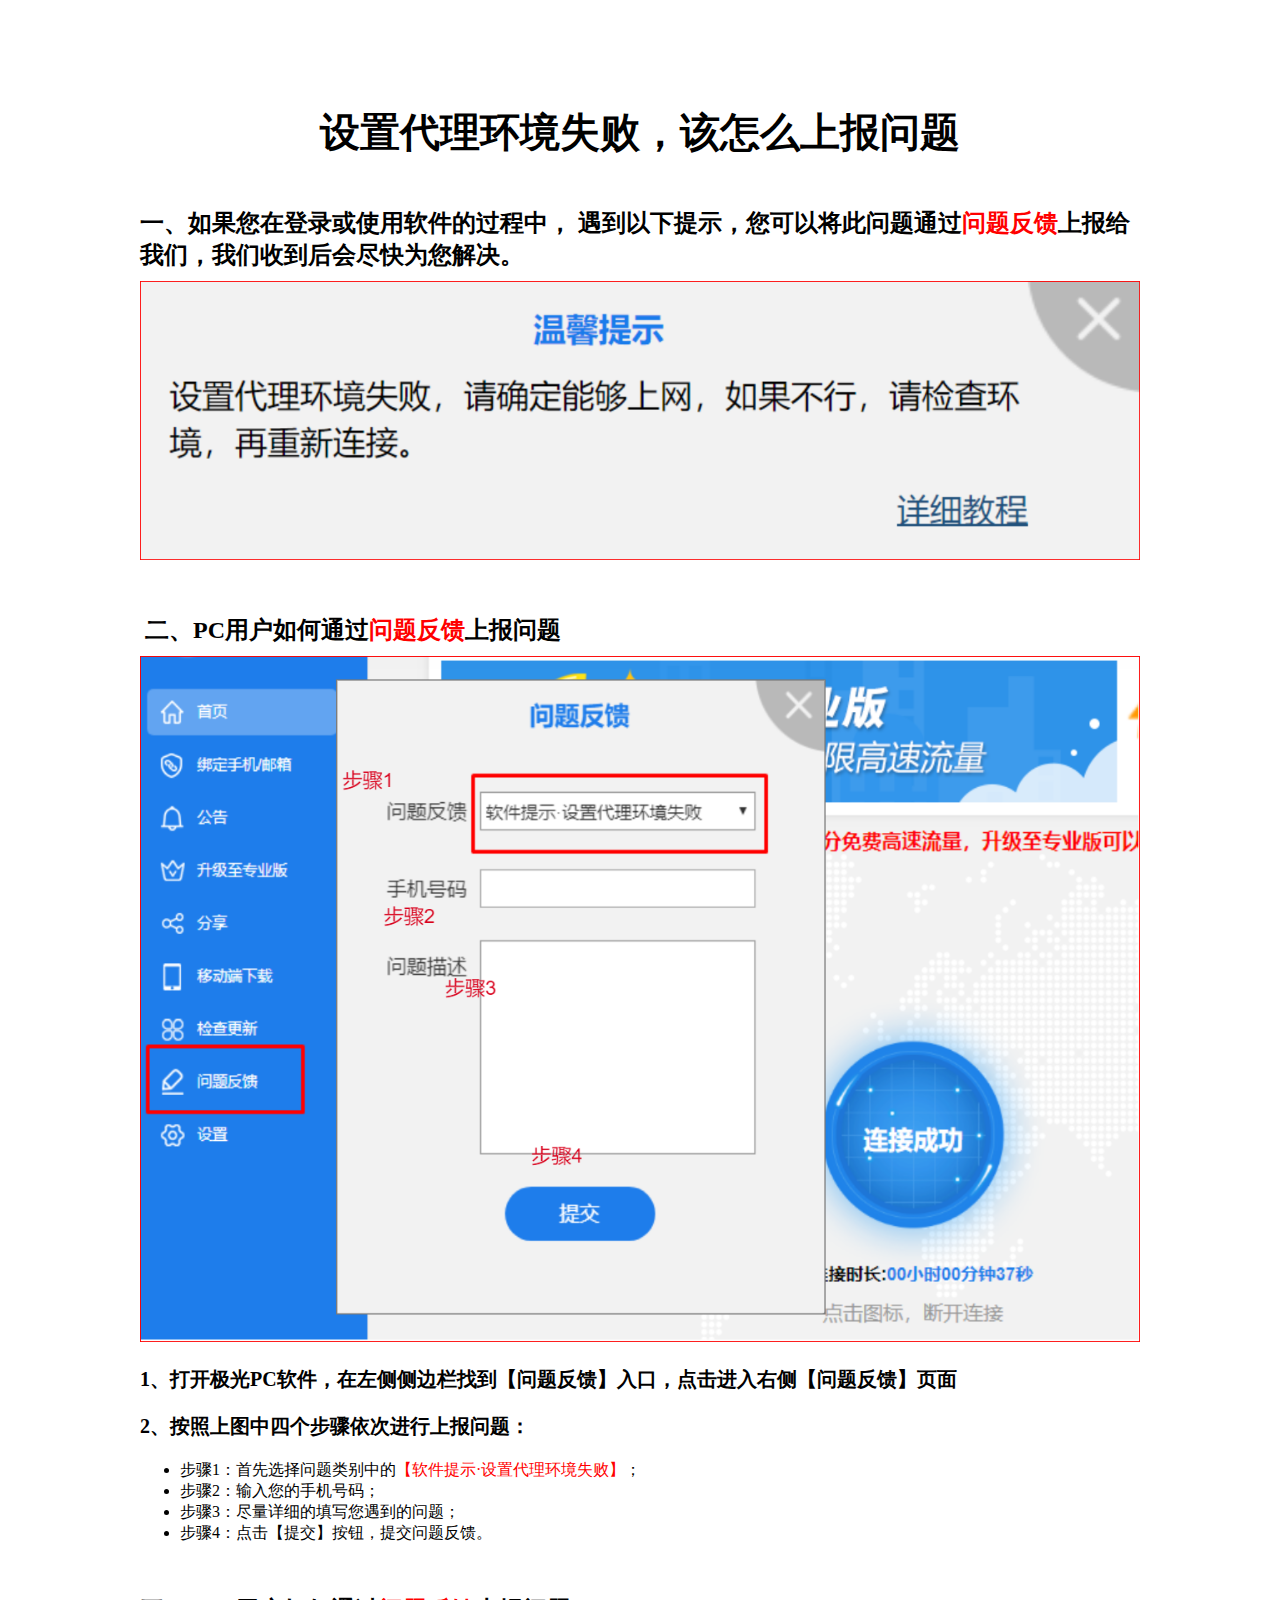
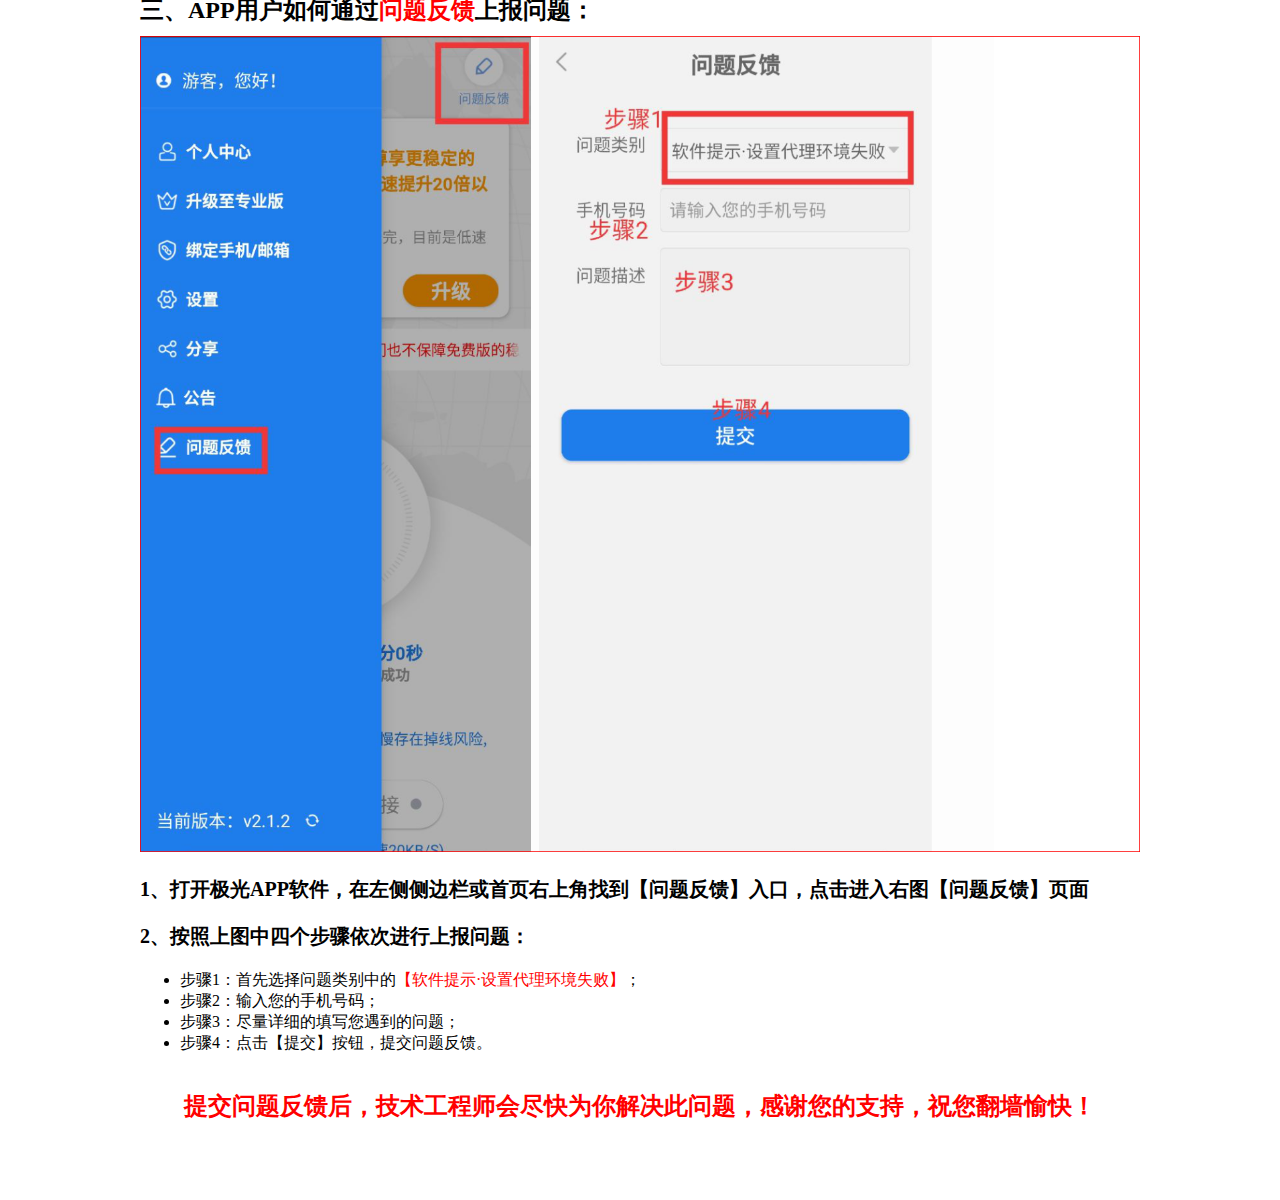
<file: index.html>
<!DOCTYPE html>
<html lang="en">

<head>
    <meta charset="UTF-8">
    <meta name="viewport" content="width=device-width, initial-scale=1.0">
    <meta http-equiv="X-UA-Compatible" content="ie=edge">
    <title>Tutorial</title>
    <link rel="stylesheet" href="./css/index.css">

</head>

<body>
    <div class="tutorial">
        <div class="content">
            <h1>设置代理环境失败，该怎么上报问题</h1>
            <div class="p1">
                一、如果您在登录或使用软件的过程中，
                遇到以下提示，您可以将此问题通过<span>问题反馈</span>上报给我们，我们收到后会尽快为您解决。
            </div>
            <div class="img1">
                <img src="./images/1.png">
            </div>
            
            <div class="pc">
                <div class="p2">
                二、PC用户如何通过<span>问题反馈</span>上报问题
                </div>
                <div class="img2">
                    <img src="./images/2.png">
                </div>
                <p class="step1">1、打开极光PC软件，在左侧侧边栏找到【问题反馈】入口，点击进入右侧【问题反馈】页面</p>
                <p class="step2">
                    2、按照上图中四个步骤依次进行上报问题：
                </p>
                <ul class="step-list">
                    <li>步骤1：首先选择问题类别中的<span>【软件提示·设置代理环境失败】</span>；</li>
                    <li>步骤2：输入您的手机号码；</li>
                    <li>步骤3：尽量详细的填写您遇到的问题；</li>
                    <li>步骤4：点击【提交】按钮，提交问题反馈。</li>
                </ul>
            </div>

            <div class="app">
                <div class="title">三、APP用户如何通过<span>问题反馈</span>上报问题：</div>
                <div class="img3">
                    <img src="./images/3.png" />
                </div>
                <p>1、打开极光APP软件，在左侧侧边栏或首页右上角找到【问题反馈】入口，点击进入右图【问题反馈】页面</p>
                <p>2、按照上图中四个步骤依次进行上报问题：</p>
                <ul class="step-list">
                    <li>步骤1：首先选择问题类别中的<span>【软件提示·设置代理环境失败】</span>；</li>
                    <li>步骤2：输入您的手机号码；</li>
                    <li>步骤3：尽量详细的填写您遇到的问题；</li>
                    <li>步骤4：点击【提交】按钮，提交问题反馈。</li>
                </ul>
            </div>

            <div class="thks">
                提交问题反馈后，技术工程师会尽快为你解决此问题，感谢您的支持，祝您翻墙愉快！
            </div>
        </div>
    </div>
</body>

</html>
</file>
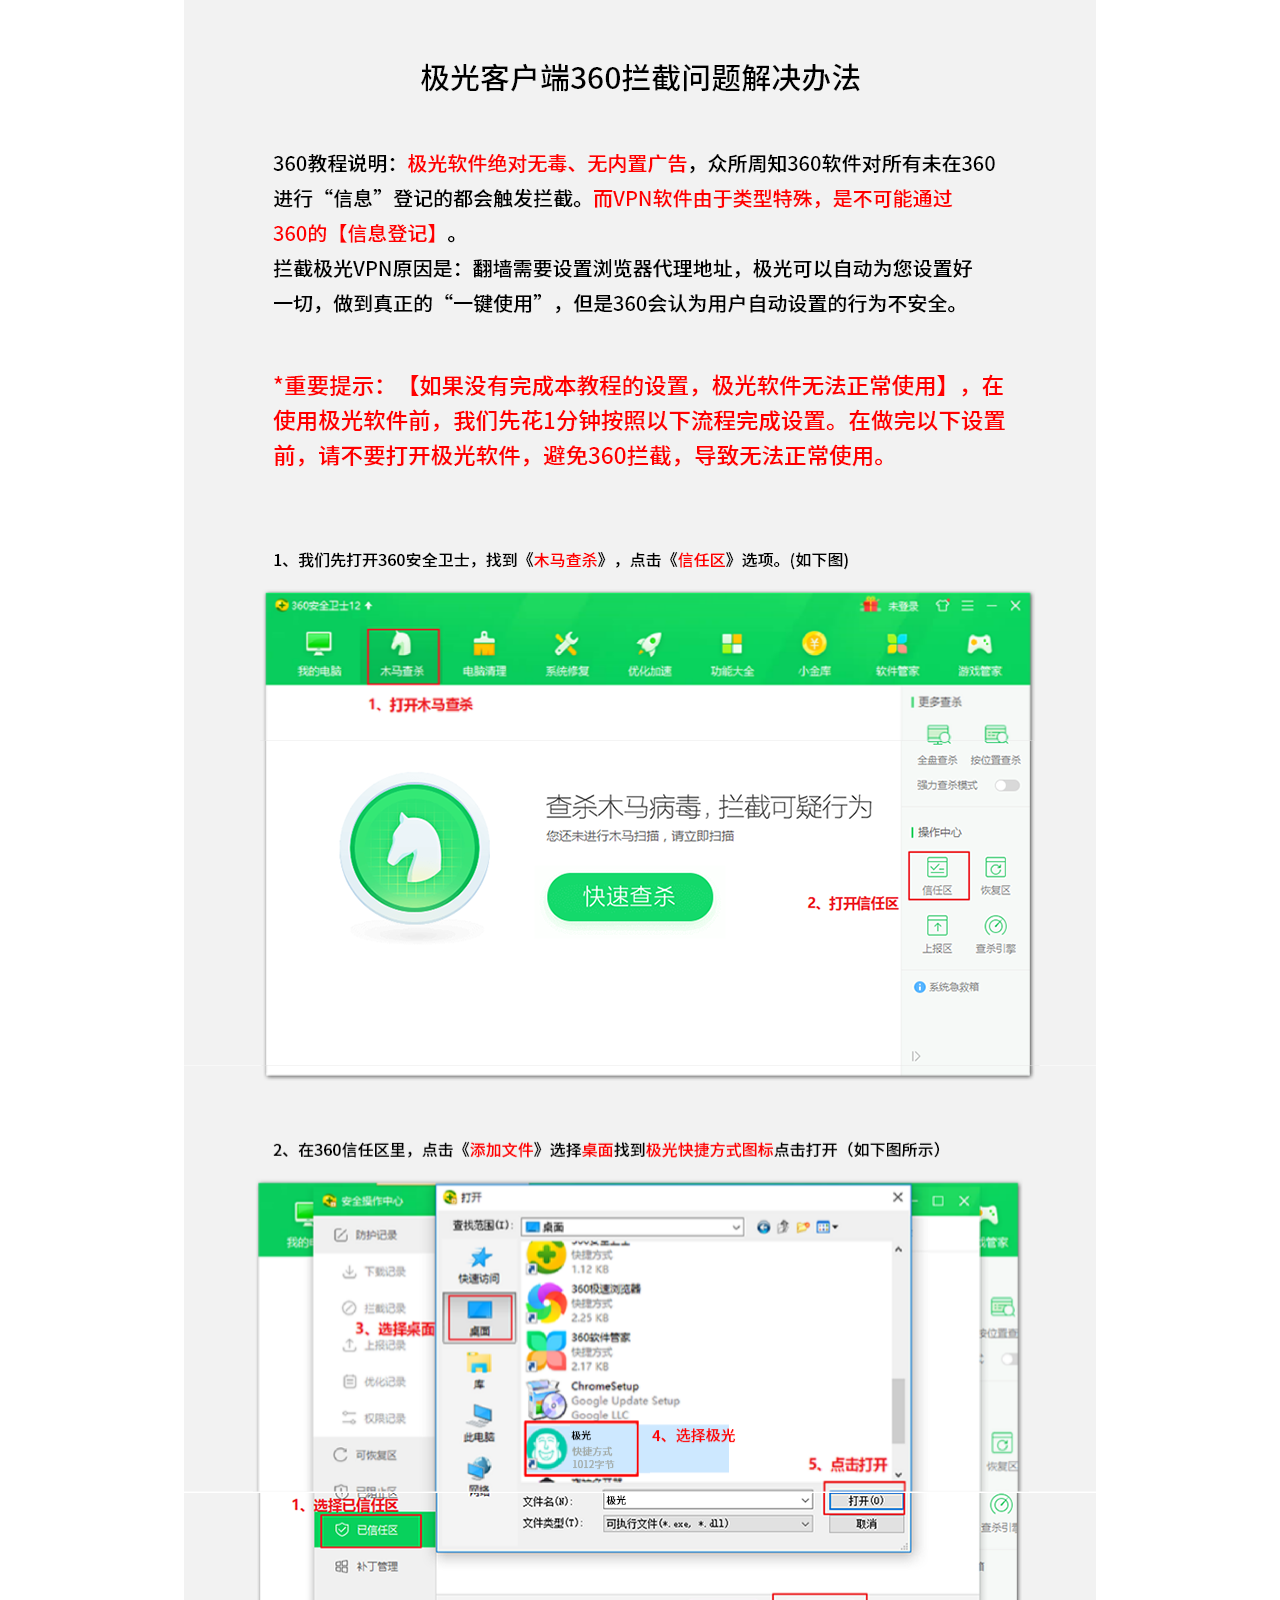
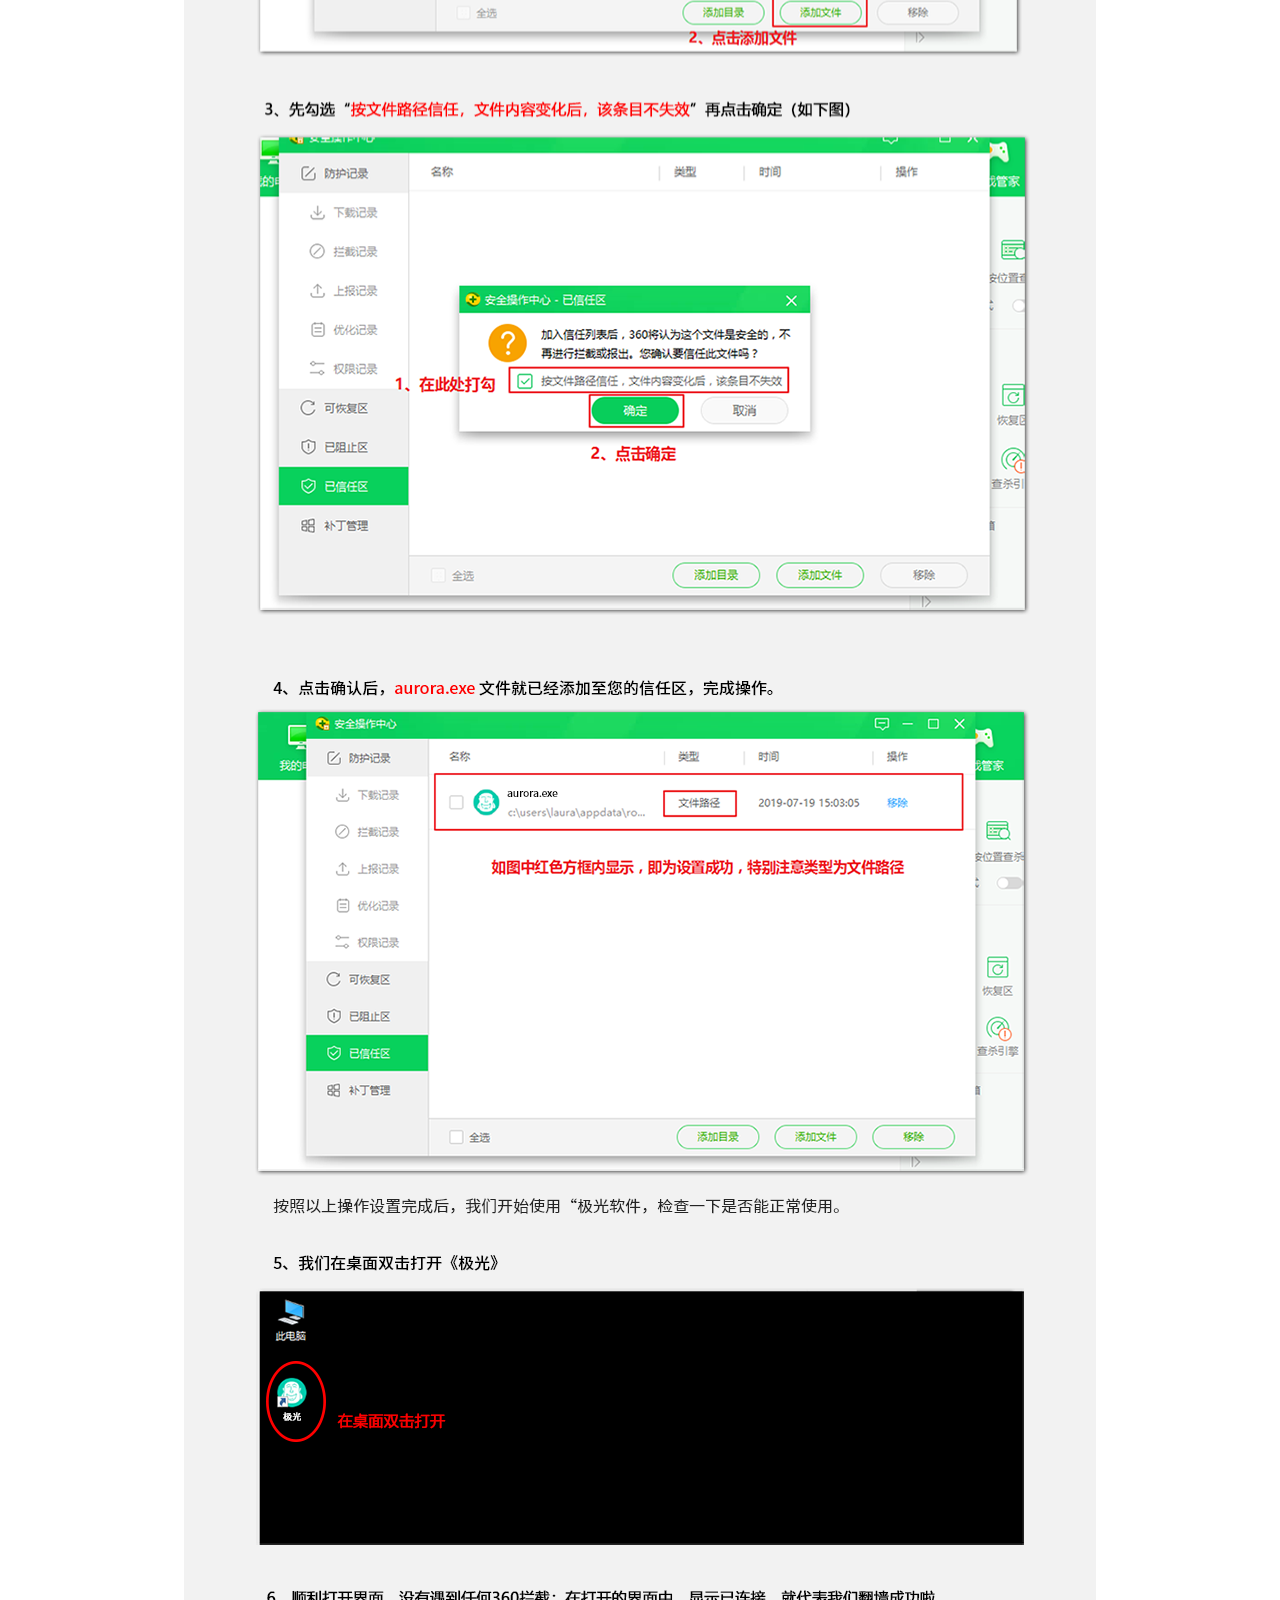
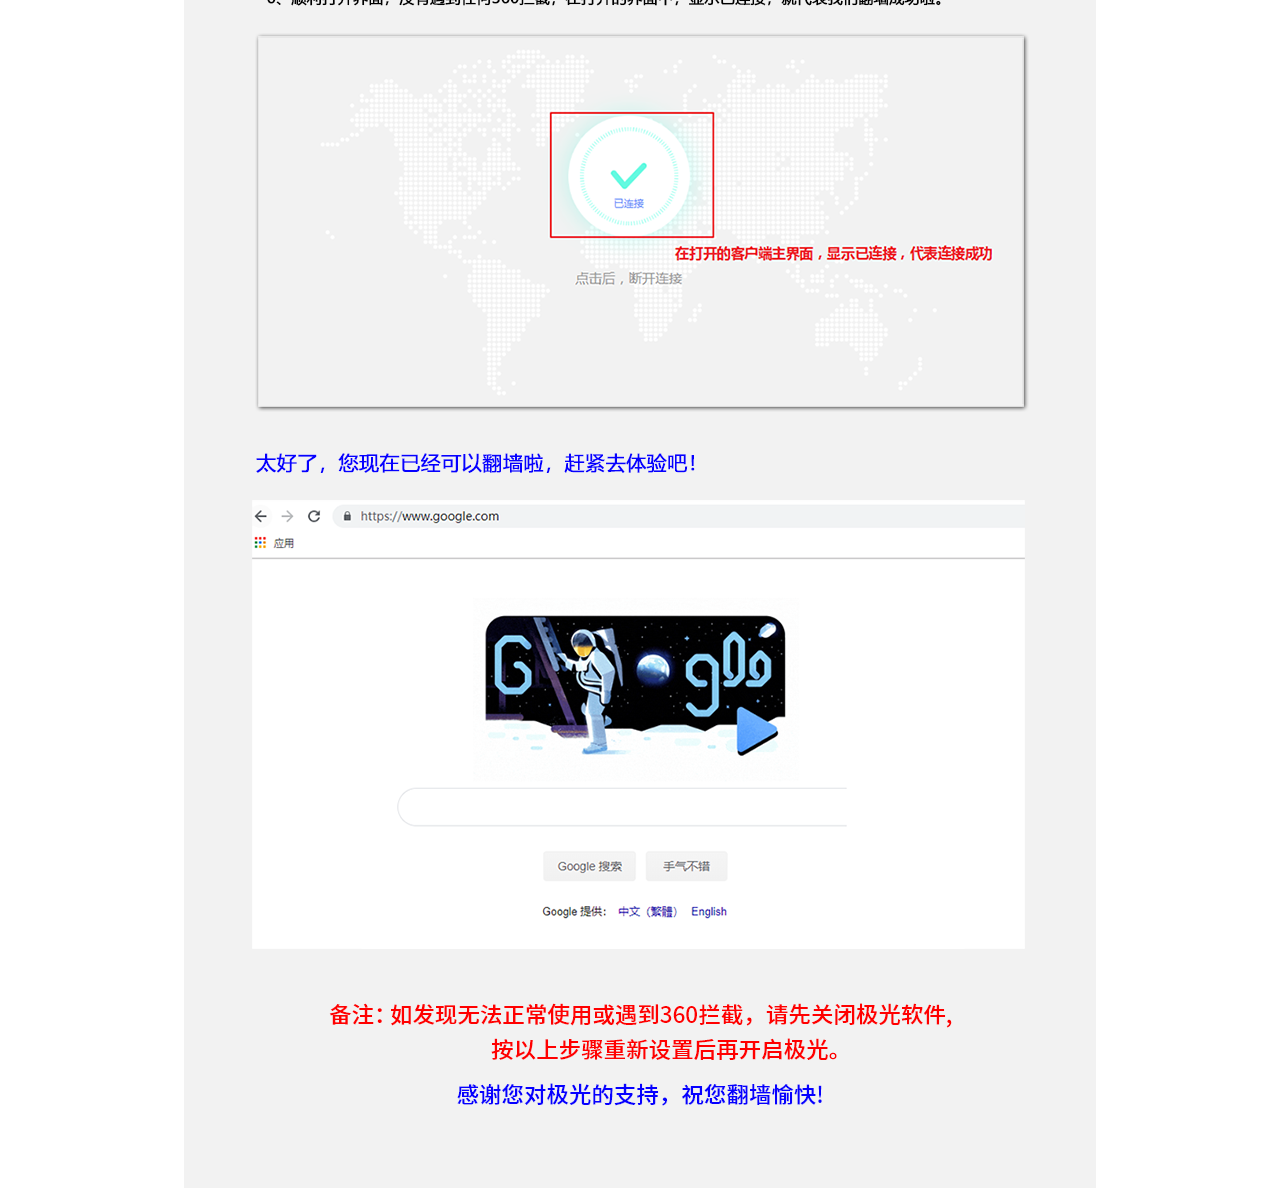
<file: 360.htm>
<html>
	<head>
		<meta http-equiv="Content-Type" content="text/html; charset=UTF-8">
		<title>san</title>

		<style>
			* {
				padding: 0px;
				margin: 0 auto;
				color: #fff;
				text-decoration: none;
				font-weight: lighter;
			}
		</style>
		<style shopback-extension-v5-6-5="" data-styled-version="4.2.0"></style>
	</head>
	<body bgcolor="#FFFFFF" leftmargin="0" topmargin="0" marginwidth="0" marginheight="0">
		<table id="__01" width="912" height="4388" border="0" cellpadding="0" cellspacing="0">
			<tbody>
				<tr>
					<td>
						<img src="./assets/360_01.png" width="912" height="230" alt=""></td>
				</tr>
				<tr>
					<td>
						<img src="./assets/360_02.png" width="912" height="511" alt=""></td>
				</tr>
				<tr>
					<td>
						<img src="./assets/360_03.png" width="912" height="324" alt=""></td>
				</tr>
				<tr>
					<td>
						<img src="./assets/360_04.png" width="912" height="427" alt=""></td>
				</tr>
				<tr>
					<td>
						<img src="./assets/360_05.png" width="912" height="369" alt=""></td>
				</tr>
				<tr>
					<td>
						<img src="./assets/360_06.png" width="912" height="670" alt=""></td>
				</tr>
				<tr>
					<td>
						<img src="./assets/360_07.png" width="912" height="509" alt=""></td>
				</tr>
				<tr>
					<td>
						<img src="./assets/360_08.png" width="912" height="360" alt=""></td>
				</tr>
				<tr>
					<td>
						<img src="./assets/360_09.png" width="912" height="185" alt=""></td>
				</tr>
				<tr>
					<td>
						<img src="./assets/360_10.png" width="912" height="290" alt=""></td>
				</tr>
				<tr>
					<td>
						<img src="./assets/360_11.png" width="912" height="397" alt=""></td>
				</tr>
				<tr>
					<td>
						<img src="./assets/360_12.png" width="912" height="116" alt=""></td>
				</tr>
			</tbody>
		</table>

		<script type="text/javascript" async="" src="./assets/analytics.js"></script><script async="" src="./assets/js"></script>
		<script>
			window.dataLayer = window.dataLayer || [];
			function gtag(){dataLayer.push(arguments);}
			gtag('js', new Date());

			gtag('config', 'UA-138221232-8');
		</script>
	</body>
</html>
</file>
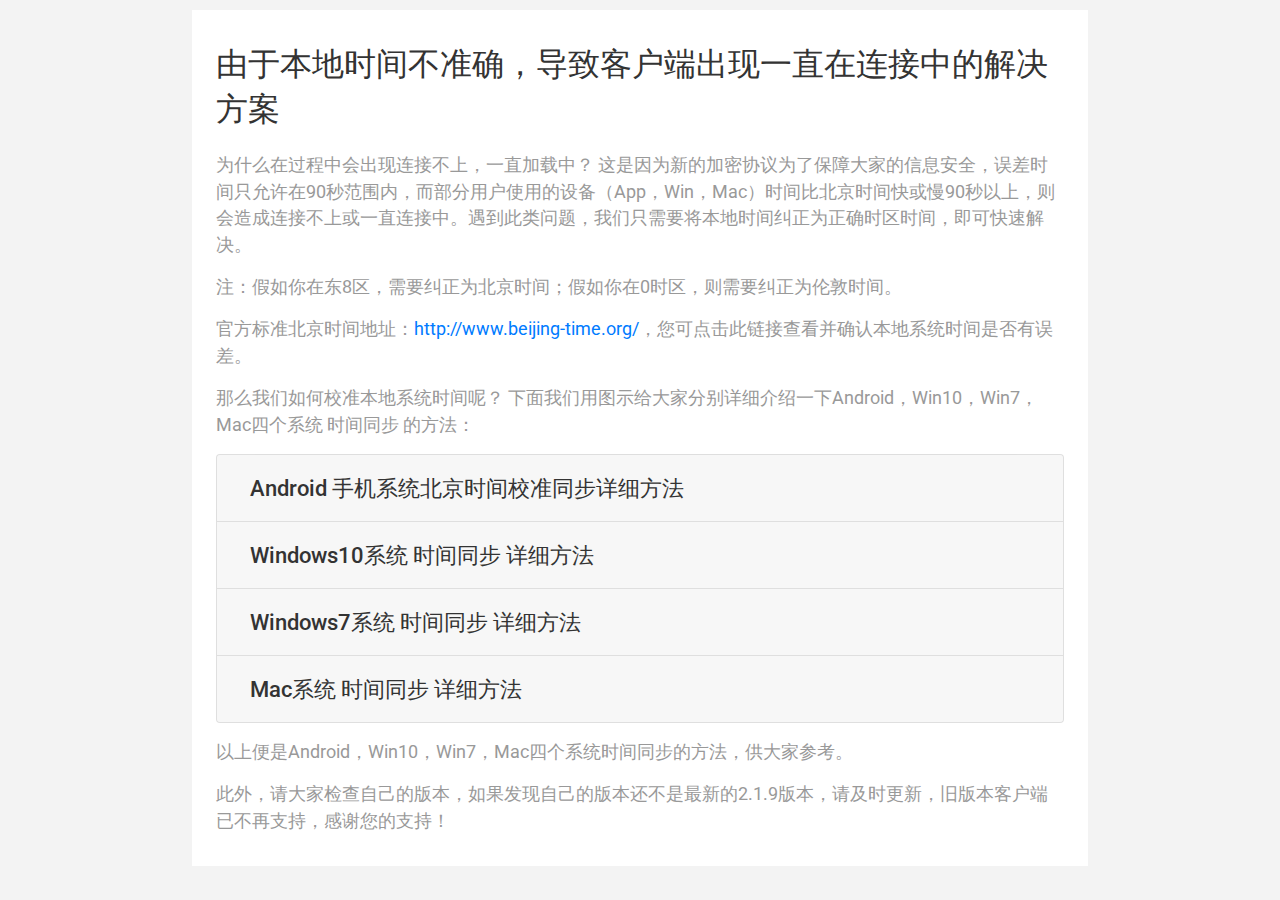
<file: correct_sys_time.html>
<!doctype html>
<html lang="en">
  <head>
    <!-- Required meta tags -->
    <meta charset="utf-8">
    <meta name="viewport" content="width=device-width, initial-scale=1, shrink-to-fit=no">

    <!-- Bootstrap CSS -->
    <link rel="stylesheet" href="css/bootstrap.min.css"> 
	<!-- google font -->
	<link href="https://fonts.googleapis.com/css2?family=Roboto:ital,wght@0,300;0,400;0,500;0,700;0,900;1,100;1,300;1,400;1,500;1,700;1,900&display=swap" rel="stylesheet">
 
	<!-- Custom CSS -->
    <link rel="stylesheet" href="css/custom.css">


    <title>本地时间校准教程</title>
  </head>
  <body> 
  <div class="content">
	 <section class="intro">
				<h1>由于本地时间不准确，导致客户端出现一直在连接中的解决方案 </h1>
                <p> 为什么在过程中会出现连接不上，一直加载中？
                	这是因为新的加密协议为了保障大家的信息安全，误差时间只允许在90秒范围内，而部分用户使用的设备（App，Win，Mac）时间比北京时间快或慢90秒以上，则会造成连接不上或一直连接中。遇到此类问题，我们只需要将本地时间纠正为正确时区时间，即可快速解决。</p>
<p>注：假如你在东8区，需要纠正为北京时间；假如你在0时区，则需要纠正为伦敦时间。</p>
		 <p>官方标准北京时间地址：<a href="http://www.beijing-time.org/">http://www.beijing-time.org/</a>，您可点击此链接查看并确认本地系统时间是否有误差。</p>
				<p>
                那么我们如何校准本地系统时间呢？
下面我们用图示给大家分别详细介绍一下Android，Win10，Win7，Mac四个系统 时间同步 的方法：</p>

       </section>
       <section class="accordion p-0" id="accordionExample">
  <div class="card">
    <div class="card-header" id="headingOne">
      <h2 class="mb-0">
        <button class="btn btn-link" type="button" data-toggle="collapse" data-target="#collapseOne" aria-expanded="true" aria-controls="collapseOne"> 
        <h3> 	Android 手机系统北京时间校准同步详细方法 </h3>  
        </button>
      </h2>
    </div>

    <div id="collapseOne" class="collapse" aria-labelledby="headingOne" data-parent="#accordionExample">
      <div class="card-body">
          <p>  首先您需要先确认一下您的安卓设备时间是否和世界时间一致； </p> 
            <p>  <a href="http://www.beijing-time.org/">点击此处可查看准确的北京时间</a>，便于在于东八区的您确认本地系统时间是否存在误差。</p> 
           <p>   如果存在误差，您可以按照以下方法进行纠正（以OPPO手机为例）：</p>
          <p>    第一步：在安卓手机的图标界面中找到设置图标，点击设置图标，进入安卓手机设置界面。</p> 
          <img src="img/android1.png" class="img-fluid">
       		
           		 <p> 第二步：手指滑动设置界面，在找设置界面中找到“其他设置”—“日期和时间”，点击进入日期和时间设置。 </p>
    			   <img src="img/android2.jpg" class="col-7 img-fluid">
               
               <p> 第三步：点击进入日期和时间设置界面后，界面设置从上至下第二项显示【自动确定日期与时间】的一个勾选框，下方就是设置日期、选择时区、日期时间格式设置等。
               <span class="text-danger">点击【自动确定日期与时间】右侧的勾选框，把这个框框选上，就可以使用网络所提供的时间值。到此自动设置时间自动同步就完成了。</span> </p>
               <div class="d-flex justify-content-center">
                <div class="p-2"> <img src="img/android3.jpg" class="col-12 "> </div>
                 <div class="p-2"> <img src="img/android4.jpg" class=" col-12"> </div> 
       			 
                </div>
      </div>
    </div>
  </div>
  <div class="card">
    <div class="card-header" id="headingTwo">
      <h2 class="mb-0">
        <button class="btn btn-link collapsed" type="button" data-toggle="collapse" data-target="#collapseTwo" aria-expanded="false" aria-controls="collapseTwo">
       
      <h3> Windows10系统 时间同步 详细方法</h3>
        </button>
      </h2>
    </div>
    <div id="collapseTwo" class="collapse" aria-labelledby="headingTwo" data-parent="#accordionExample">
      <div class="card-body">
        <p>第一步：点击电脑左下角【开始菜单】，在弹出的菜单栏中点击【设置选项】；</p> <img src="img/win1.png" class="img-fluid">
        <p>第二步：进入设置界面，点击【时间和语言】；</p><img src="img/win2.png" class="img-fluid">
        <p> 第三步：进入设置界面，找到日期和时间，将【自动设置时间】打开；打开之后在下方的时区处，选择所在的时区；  </p><img src="img/win3.png" class="img-fluid">
 		<p> 第四步：如果自动更新仍然获取不到最新时间，可以点击下方【更改】； </p><img src="img/win4.png" class="img-fluid"> 
        <p> 第五步：进入时间设置对话框，手动更新时间，然后再次打开自动更新；此时时间即可自动进行同步了。 </p> <img src="img/win5.png" class="img-fluid">
        
        <h3> 此外，您也可以设置与Internet 时间同步，具体方法如下： </h3>
        <p> 第一步：在系统左下角搜索区域找到Win10系统的【控制面板】；在【控制面板】中选择【时钟与区域】； </p> <img src="img/win6.png" class="img-fluid">
        <p> 第二步：在【时钟与区域】中选择【设置时间和日期】；</p><img src="img/win7.png" class="img-fluid">
        <p> 第三步：在【时间和日期】中选择【Internet 时间】； </p><img src="img/win8.png" class="img-fluid">
        <p> 第四步：在【Internet 时间】中，点击【更改设置】，然后勾选【与Internet 时间服务器同步】，最后点击【确定】，就好了。 </p> <img src="img/win8.png" class="img-fluid">
        
          
        
      </div>
    </div>
  </div>
  <div class="card">
    <div class="card-header" id="headingThree">
      <h2 class="mb-0">
        <button class="btn btn-link collapsed" type="button" data-toggle="collapse" data-target="#collapseThree" aria-expanded="false" aria-controls="collapseThree">
      <h3> Windows7系统 时间同步 详细方法 </h3>
        </button>
      </h2>
    </div>
    <div id="collapseThree" class="collapse" aria-labelledby="headingThree" data-parent="#accordionExample">
      <div class="card-body"> 
      	<p>  第一步：点击电脑屏幕右下角位置可以看到的当前时间和日期；</p> <img src="img/win7-1.png" class="img-fluid">
      	<p> 第二步：点击下方图片中的【更改日期和时间设置】； </p> <img src="img/win7-2.png" class="img-flud">
      	<p> 第三步：点击下方图片中的【Internet 时间】；</p> <img src="img/win7-3.png" class="img-flud">
        <p> 第四步：点击下方图片中的【更改设置】； </p>  <img src="img/win7-4.png" class="img-flud">
		<p> 第五步：勾选下方图片中的【与Internet时间服务器同步】，服务器选择【默认】，或者点击下拉三角任意选择，并点击确定，如下图；这样时间就自动更新好了。 </p>
        <img src="img/win7-5.png" class="img-fluid"> 
      
      </div>
    </div>
  </div>
  
   <div class="card">
    <div class="card-header" id="headingFour">
      <h2 class="mb-0">
        <button class="btn btn-link collapsed" type="button" data-toggle="collapse" data-target="#collapseFour" aria-expanded="false" aria-controls="collapseFour">
       
      <h3> Mac系统 时间同步 详细方法 </h3>
        </button>
      </h2>
    </div>
    <div id="collapseFour" class="collapse" aria-labelledby="headingFour" data-parent="#accordionExample">
      <div class="card-body"> 
      	 <p>  第一步：选取苹果菜单 >“系统偏好设置”，然后点按“日期与时间”。 在“日期与时间”面板中，选择【点按锁按钮以进行更改】；</p> <img src="img/mac1.png" class="img-fluid">
      	 <p> 第二步：为了安全起见，Mac系统更改设置需要输入电脑用户名和密码，才可以进行更改，因此您需要先在这里输入用户名和密码，再进行设置更改；</p>
         <img src="img/mac2.png" class="img-fluid">
         
         <p> 第三步：勾选上【自动设置日期与时间】，选择好自己所在的时区；然后点击【点按锁按钮以防止再次更改】；此时关掉系统设置回到桌面，即可看到时间已经同步设置了目前的所在地区时间。</p>
                  <img src="img/mac3.png" class="img-fluid">
                  
         <p>关于Mac系统【时区】说明：点击【系统偏好设置】-【日期与时间】-【时区】，系统会自动根据您的所在位置为您默认选择好时区，此时勾选好【使用当前位置自动设定时区】即可；不过，您也可以点击【点按锁按钮以进行更改】，手动在地图上点击自己所在的区域，作为自己的时区。

</p>
                  <img src="img/mac4.png" class="img-fluid">
					                  <img src="img/mac5.png" class="img-fluid">

				
                

      
      </div>
    </div>
  </div>
  
</section>
     
     <section class="footer">
     <p> 以上便是Android，Win10，Win7，Mac四个系统时间同步的方法，供大家参考。</p>
		<p>此外，请大家检查自己的版本，如果发现自己的版本还不是最新的2.1.9版本，请及时更新，旧版本客户端已不再支持，感谢您的支持！ </p>
     
     
     </section>  
</div>        
    <!-- Optional JavaScript -->
    <!-- jQuery first, then Popper.js, then Bootstrap JS -->
    <script src="https://code.jquery.com/jquery-3.4.1.slim.min.js" integrity="sha384-J6qa4849blE2+poT4WnyKhv5vZF5SrPo0iEjwBvKU7imGFAV0wwj1yYfoRSJoZ+n" crossorigin="anonymous"></script>
    <script src="https://cdn.jsdelivr.net/npm/popper.js@1.16.0/dist/umd/popper.min.js" integrity="sha384-Q6E9RHvbIyZFJoft+2mJbHaEWldlvI9IOYy5n3zV9zzTtmI3UksdQRVvoxMfooAo" crossorigin="anonymous"></script>
    <script src="https://stackpath.bootstrapcdn.com/bootstrap/4.4.1/js/bootstrap.min.js" integrity="sha384-wfSDF2E50Y2D1uUdj0O3uMBJnjuUD4Ih7YwaYd1iqfktj0Uod8GCExl3Og8ifwB6" crossorigin="anonymous"></script>
	  

 </body>
</html>
</file>
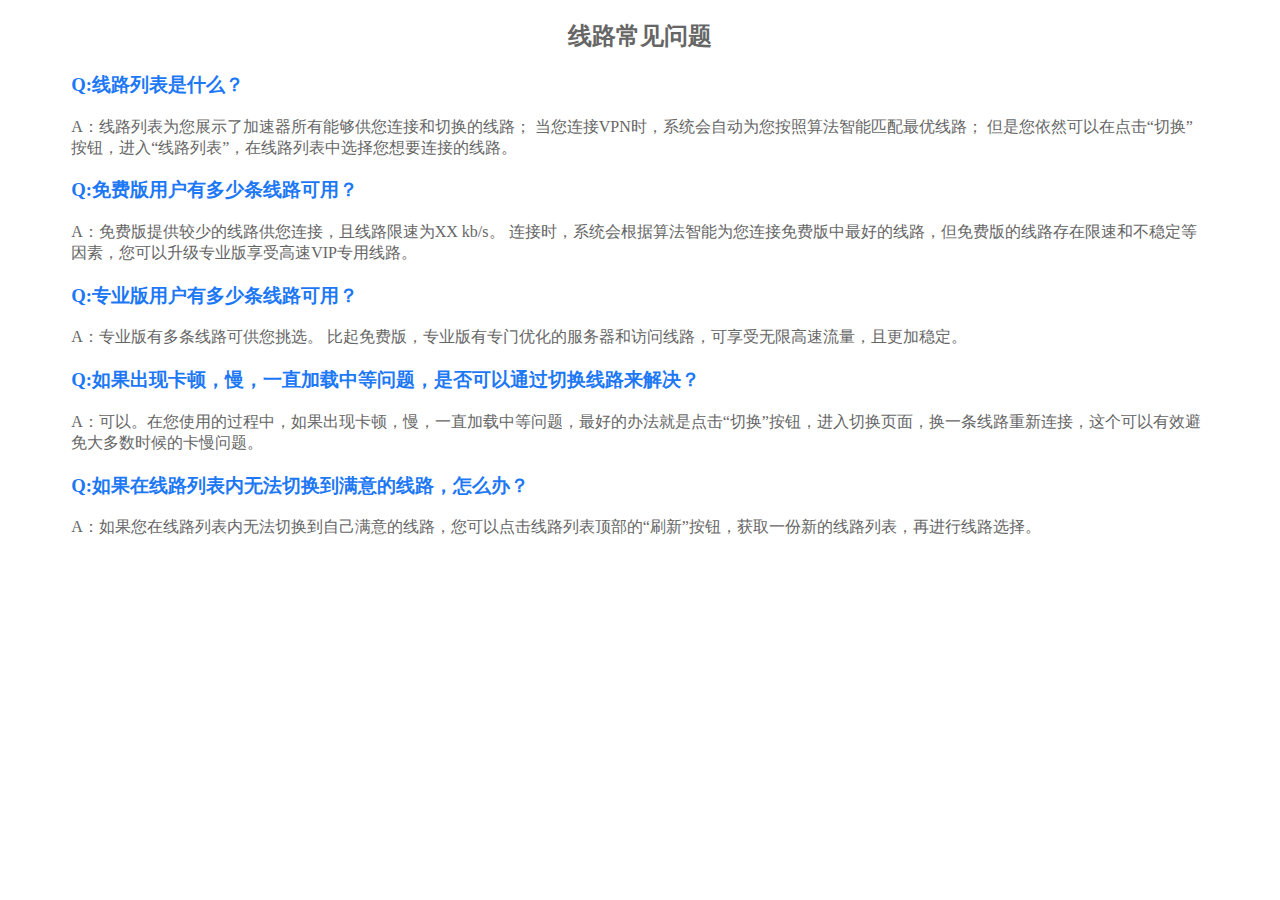
<file: faq.html>
<!DOCTYPE html>
<html lang="en">

<head>
    <meta charset="UTF-8">
    <meta name="viewport" content="width=device-width, initial-scale=1.0">
    <meta http-equiv="X-UA-Compatible" content="ie=edge">
    <title>线路常见问题</title>
    <style type="text/css">
    	.faq{
			width: 90%;
			text-align: center;
			margin: 0 auto;
			color: #666666;
		}
		.faqlist{

		}
		.faqlist .item{
			text-align: left;
		}
		.faqlist .item h3{
			color: #1D78F5;
		}	
    </style>
</head>
<body>
	<div class="faq">
		<h2>线路常见问题</h2>
		<div class="faqlist">
			<div class="item">
				<h3>Q:线路列表是什么？</h3>
				<div>
					A：线路列表为您展示了加速器所有能够供您连接和切换的线路；
	当您连接VPN时，系统会自动为您按照算法智能匹配最优线路；
	但是您依然可以在点击“切换”按钮，进入“线路列表”，在线路列表中选择您想要连接的线路。
				</div>
			</div>
			<div class="item">
				<h3>Q:免费版用户有多少条线路可用？</h3>
				<div>
					A：免费版提供较少的线路供您连接，且线路限速为XX kb/s。
连接时，系统会根据算法智能为您连接免费版中最好的线路，但免费版的线路存在限速和不稳定等因素，您可以升级专业版享受高速VIP专用线路。
				</div>
			</div>
			<div class="item">
				<h3>Q:专业版用户有多少条线路可用？</h3>
				<div>
					A：专业版有多条线路可供您挑选。
比起免费版，专业版有专门优化的服务器和访问线路，可享受无限高速流量，且更加稳定。
				</div>
			</div>
			<div class="item">
				<h3>Q:如果出现卡顿，慢，一直加载中等问题，是否可以通过切换线路来解决？</h3>
				<div>
					A：可以。在您使用的过程中，如果出现卡顿，慢，一直加载中等问题，最好的办法就是点击“切换”按钮，进入切换页面，换一条线路重新连接，这个可以有效避免大多数时候的卡慢问题。
				</div>
			</div>
			<div class="item">
				<h3>Q:如果在线路列表内无法切换到满意的线路，怎么办？</h3>
				<div>
					A：如果您在线路列表内无法切换到自己满意的线路，您可以点击线路列表顶部的“刷新”按钮，获取一份新的线路列表，再进行线路选择。
				</div>
			</div>
		</div>
	</div>
</body>
</html>
</file>
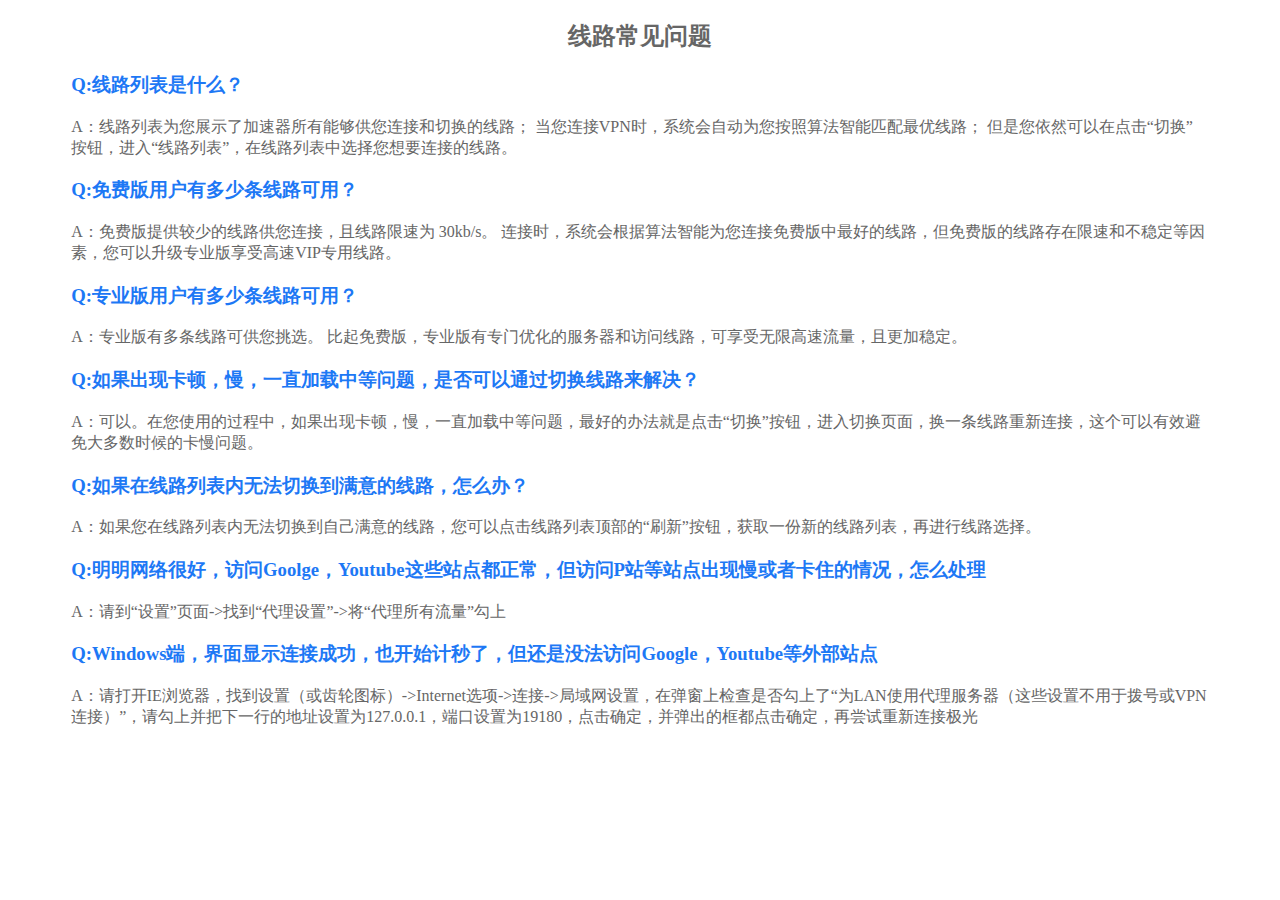
<file: line_aq.html>
<!DOCTYPE html>
<html lang="en">

<head>
    <meta charset="UTF-8">
    <meta name="viewport" content="width=device-width, initial-scale=1.0">
    <meta http-equiv="X-UA-Compatible" content="ie=edge">
    <title>线路常见问题</title>
    <style type="text/css">
    	.faq{
			width: 90%;
			text-align: center;
			margin: 0 auto;
			color: #666666;
		}
		.faqlist{

		}
		.faqlist .item{
			text-align: left;
		}
		.faqlist .item h3{
			color: #1D78F5;
		}	
    </style>
</head>
<body>
	<div class="faq">
		<h2>线路常见问题</h2>
		<div class="faqlist">
			<div class="item">
				<h3>Q:线路列表是什么？</h3>
				<div>
					A：线路列表为您展示了加速器所有能够供您连接和切换的线路；
	当您连接VPN时，系统会自动为您按照算法智能匹配最优线路；
	但是您依然可以在点击“切换”按钮，进入“线路列表”，在线路列表中选择您想要连接的线路。
				</div>
			</div>
			<div class="item">
				<h3>Q:免费版用户有多少条线路可用？</h3>
				<div>
					A：免费版提供较少的线路供您连接，且线路限速为 30kb/s。
连接时，系统会根据算法智能为您连接免费版中最好的线路，但免费版的线路存在限速和不稳定等因素，您可以升级专业版享受高速VIP专用线路。
				</div>
			</div>
			<div class="item">
				<h3>Q:专业版用户有多少条线路可用？</h3>
				<div>
					A：专业版有多条线路可供您挑选。
比起免费版，专业版有专门优化的服务器和访问线路，可享受无限高速流量，且更加稳定。
				</div>
			</div>
			<div class="item">
				<h3>Q:如果出现卡顿，慢，一直加载中等问题，是否可以通过切换线路来解决？</h3>
				<div>
					A：可以。在您使用的过程中，如果出现卡顿，慢，一直加载中等问题，最好的办法就是点击“切换”按钮，进入切换页面，换一条线路重新连接，这个可以有效避免大多数时候的卡慢问题。
				</div>
			</div>
			<div class="item">
				<h3>Q:如果在线路列表内无法切换到满意的线路，怎么办？</h3>
				<div>
					A：如果您在线路列表内无法切换到自己满意的线路，您可以点击线路列表顶部的“刷新”按钮，获取一份新的线路列表，再进行线路选择。
				</div>
			</div>
			<div class="item">
				<h3>Q:明明网络很好，访问Goolge，Youtube这些站点都正常，但访问P站等站点出现慢或者卡住的情况，怎么处理</h3>
				<div>
					A：请到“设置”页面->找到“代理设置”->将“代理所有流量”勾上
				</div>
			</div>
			<div class="item">
				<h3>Q:Windows端，界面显示连接成功，也开始计秒了，但还是没法访问Google，Youtube等外部站点</h3>
				<div>
					A：请打开IE浏览器，找到设置（或齿轮图标）->Internet选项->连接->局域网设置，在弹窗上检查是否勾上了“为LAN使用代理服务器（这些设置不用于拨号或VPN连接）”，请勾上并把下一行的地址设置为127.0.0.1，端口设置为19180，点击确定，并弹出的框都点击确定，再尝试重新连接极光
				</div>
			</div>
		</div>
	</div>
</body>
</html>
</file>
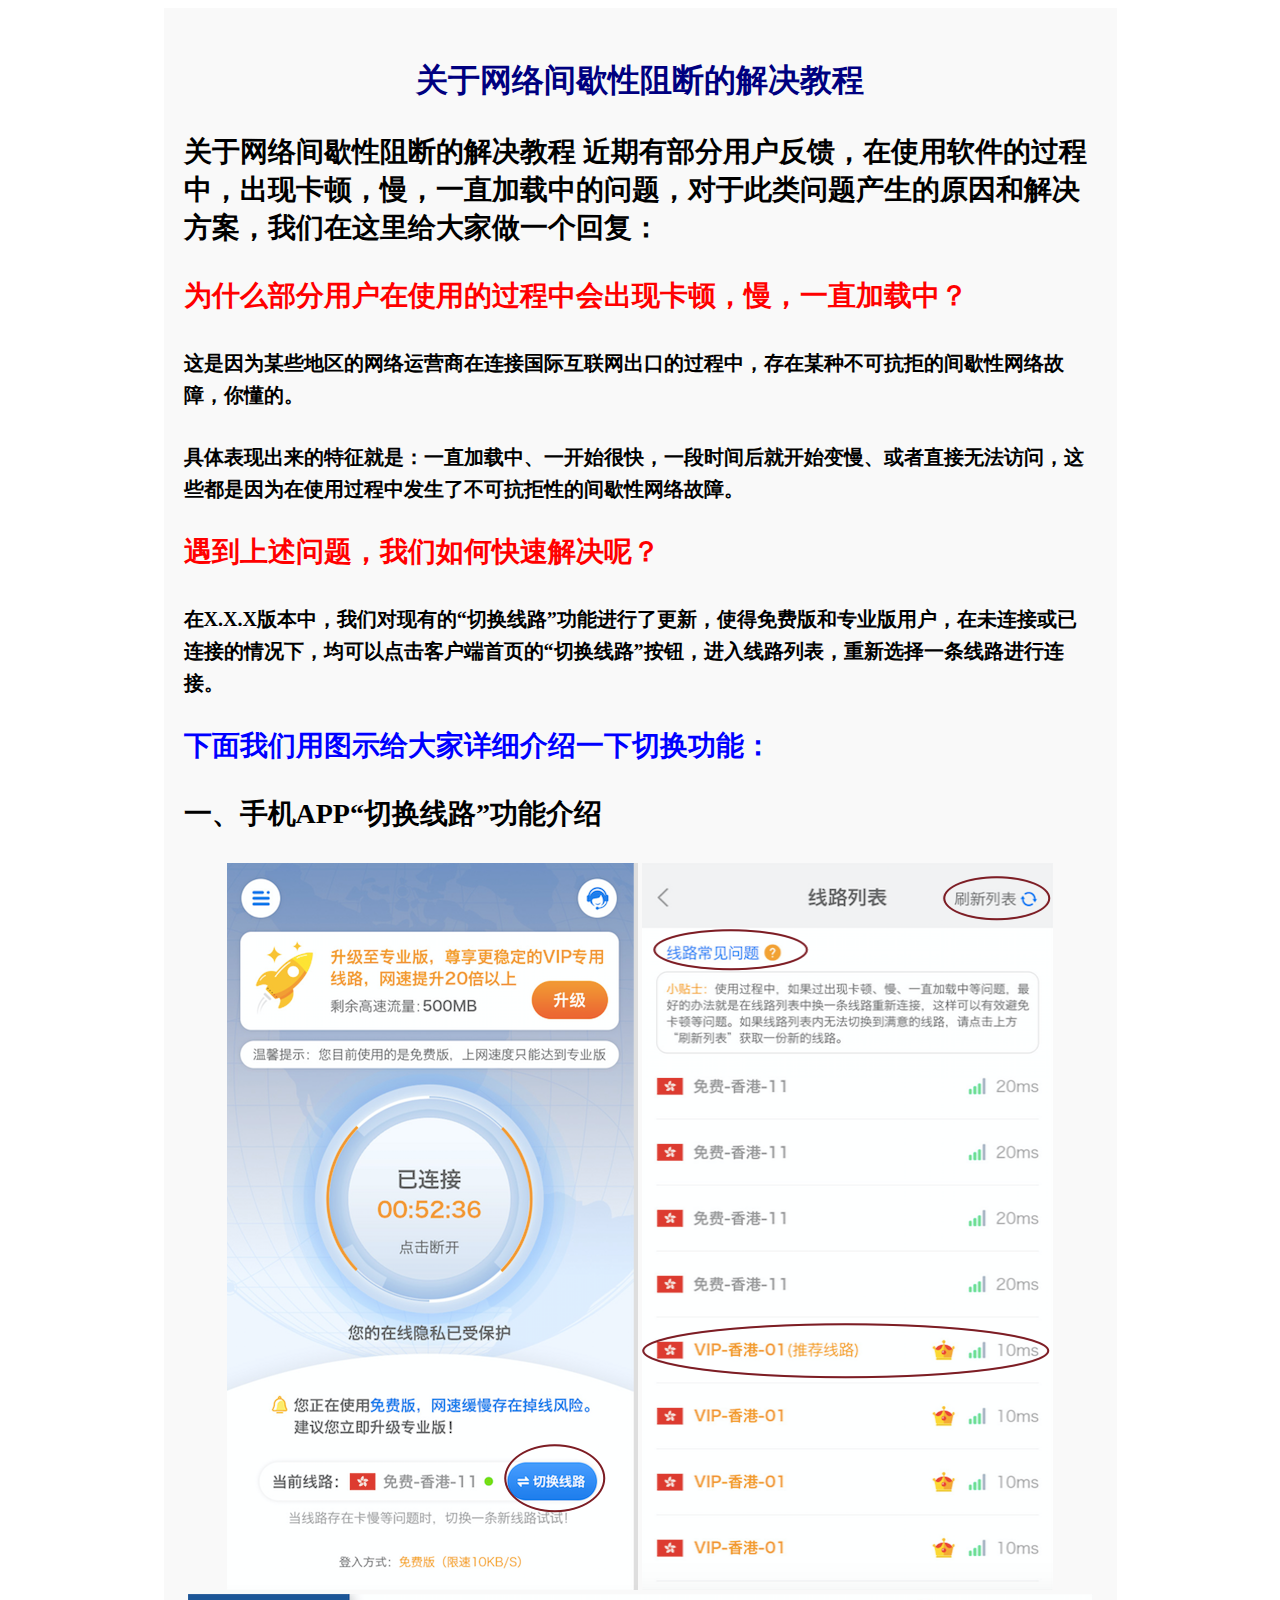
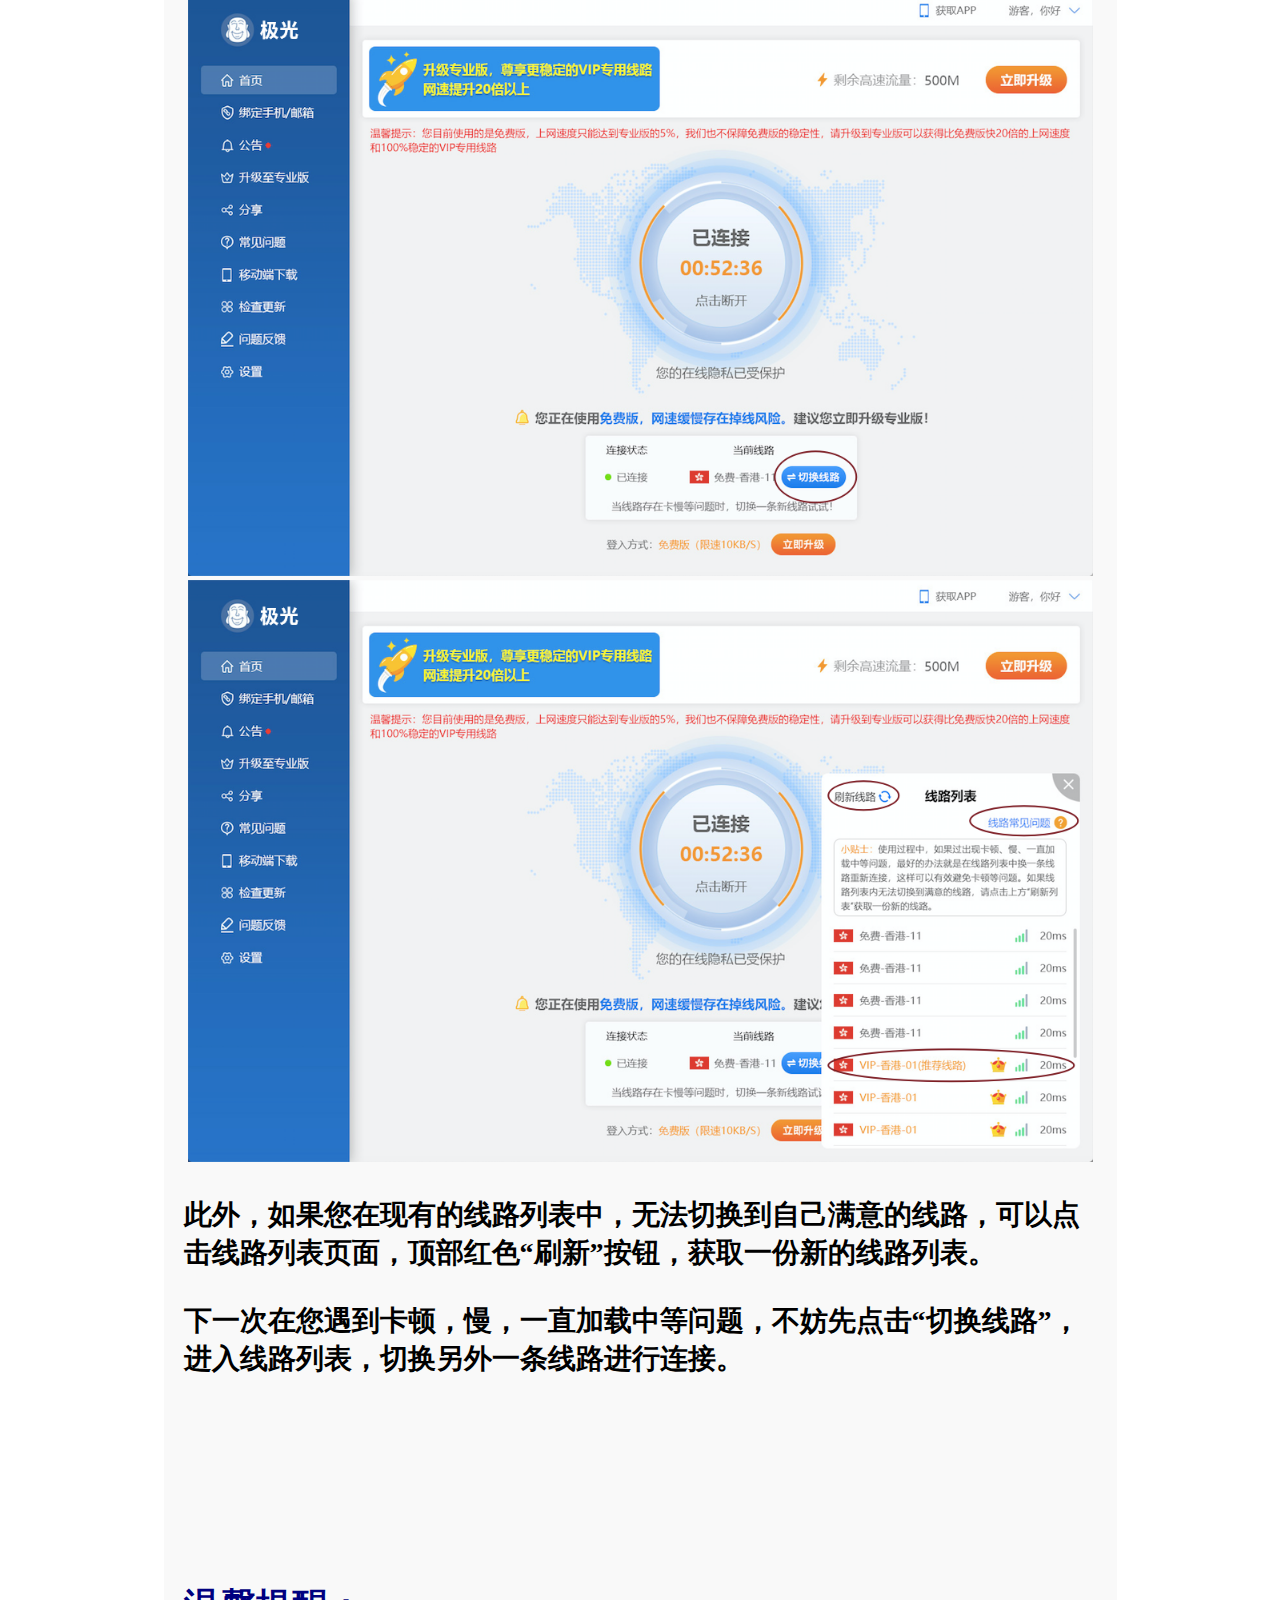
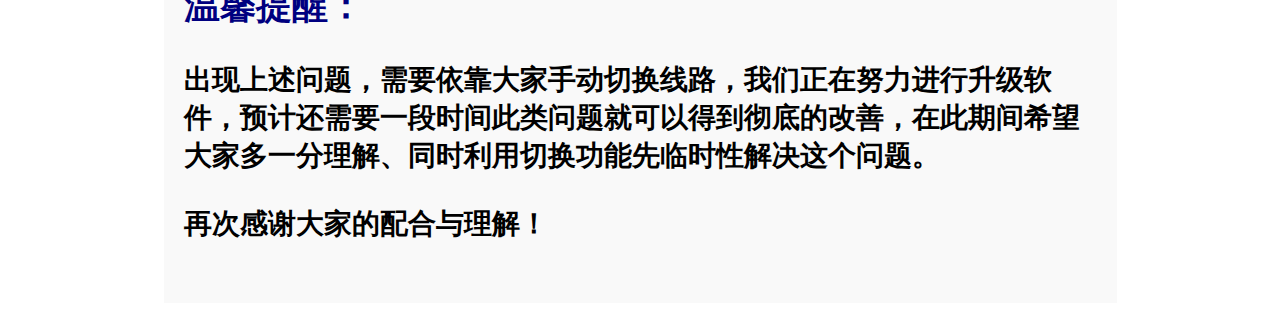
<file: network.html>
<!DOCTYPE html>
<html lang="en">

<head>
    <meta charset="UTF-8">
    <meta name="viewport" content="width=device-width, initial-scale=1.0">
    <meta http-equiv="X-UA-Compatible" content="ie=edge">
    <title>Tutorial</title>
    

    <style type="text/css">
    	.network{
			width: 913px;
    height: 3732px;
			height: auto;
			text-align: center;
			margin: 0 auto;
			padding: 30px 20px;
			background-color: rgba(215, 215, 215, 0.145098039215686);
		}
		h1{
			color: #000080;
		}
		p{
			font-size: 28px;
			font-family:'PingFangSC-Semibold', 'PingFang SC Semibold', 'PingFang SC';
			font-weight:650;
			margin: 0 auto;
			text-align: left;
			margin: 30px 0px;
		}
		img{
			left: 0px;
			top: 0px;
			width: 905px;
			height: 582px;
		}
		.mobile{
			width: 411px;
    		height: 727px;
		}
		.red{
			color: red;
		}
		span{
			font-size: 20px;
		}
		.blue{
			color: blue;
		}
		.step1{
			font-family:'PingFangSC-Semibold', 'PingFang SC Semibold', 'PingFang SC';font-weight:650;
			font-size: 28px;
		}
		h2{
			font-family: 'PingFangSC-Semibold', 'PingFang SC Semibold', 'PingFang SC';
    font-weight: 650;
    font-style: normal;
    font-size: 36px;
    color: #000080;
    text-align: left;
		}
    </style>
</head>

<body>
    <div class="network">
        <h1>关于网络间歇性阻断的解决教程</h1>
        <p>
关于网络间歇性阻断的解决教程

近期有部分用户反馈，在使用软件的过程中，出现卡顿，慢，一直加载中的问题，对于此类问题产生的原因和解决方案，我们在这里给大家做一个回复：</p>
        <p class="red">
          为什么部分用户在使用的过程中会出现卡顿，慢，一直加载中？  
        </p>
        <p>
            <span>
            这是因为某些地区的网络运营商在连接国际互联网出口的过程中，存在某种不可抗拒的间歇性网络故障，你懂的。
        	</span>
        </p>
        <p>
            <span>
            	具体表现出来的特征就是：一直加载中、一开始很快，一段时间后就开始变慢、或者直接无法访问，这些都是因为在使用过程中发生了不可抗拒性的间歇性网络故障。
            </span>
        </p>
        <p class="red">
            遇到上述问题，我们如何快速解决呢？
        </p>
        <p>
            <span>
            	在X.X.X版本中，我们对现有的“切换线路”功能进行了更新，使得免费版和专业版用户，在未连接或已连接的情况下，均可以点击客户端首页的“切换线路”按钮，进入线路列表，重新选择一条线路进行连接。
            </span>
        </p>
        <p class="blue">
            下面我们用图示给大家详细介绍一下切换功能：
        </p>
        <p class="step1">
            一、手机APP“切换线路”功能介绍
        </p>
        <div>
            <img src="./images/u45.png" class="mobile" />
            <img src="./images/u46.png" class="mobile" />
        </div>
        <div>
            <img src="./images/u51.png" />
        </div>
        <div>
            <img src="./images/u53.png" />
        </div>
        <p>
            此外，如果您在现有的线路列表中，无法切换到自己满意的线路，可以点击线路列表页面，顶部红色“刷新”按钮，获取一份新的线路列表。
        </p>
        <p>
            下一次在您遇到卡顿，慢，一直加载中等问题，不妨先点击“切换线路”，进入线路列表，切换另外一条线路进行连接。
        </p>
        <br/>
        <br/><br/><br/><br/><br/><br/><br/>
        <h2>
            温馨提醒：
        </h2>
        <p>
            出现上述问题，需要依靠大家手动切换线路，我们正在努力进行升级软件，预计还需要一段时间此类问题就可以得到彻底的改善，在此期间希望大家多一分理解、同时利用切换功能先临时性解决这个问题。
        </p>
        <p>
            再次感谢大家的配合与理解！
        </p>
    </div>
</body>

</html>
</file>
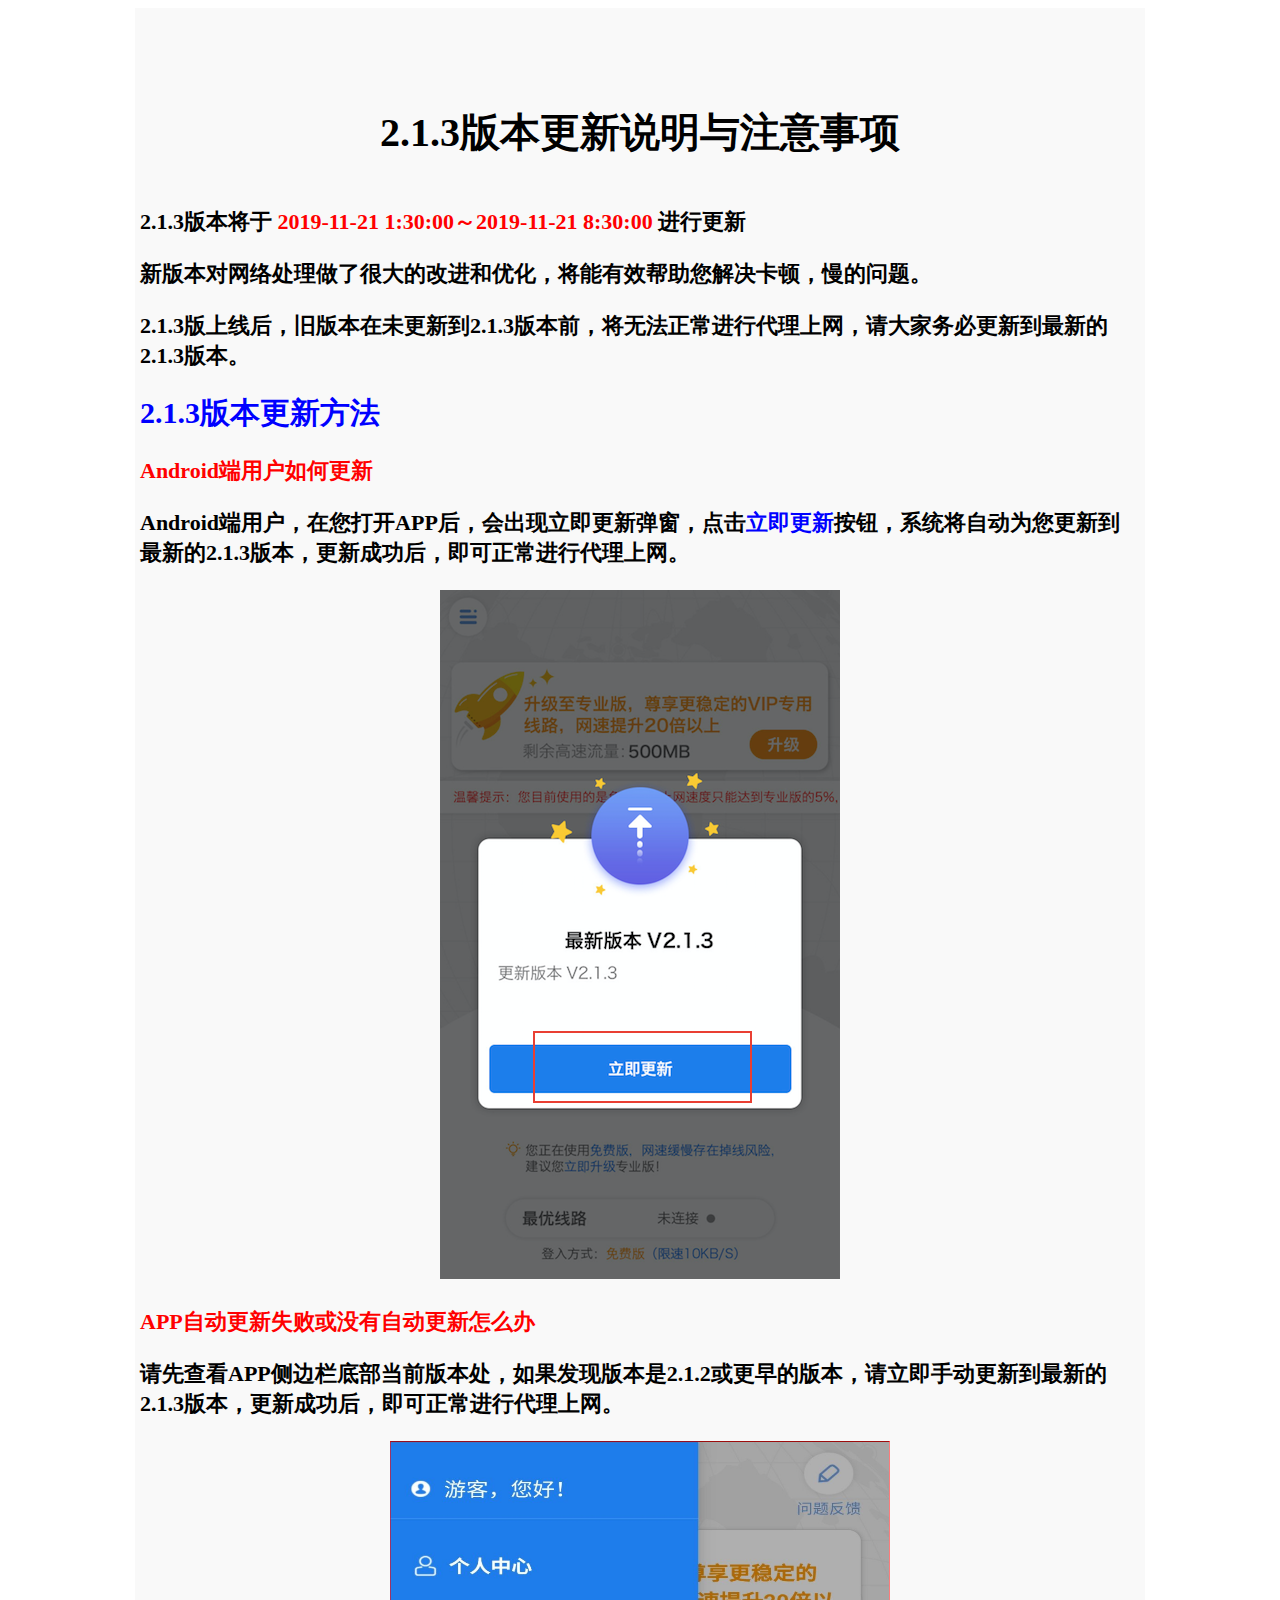
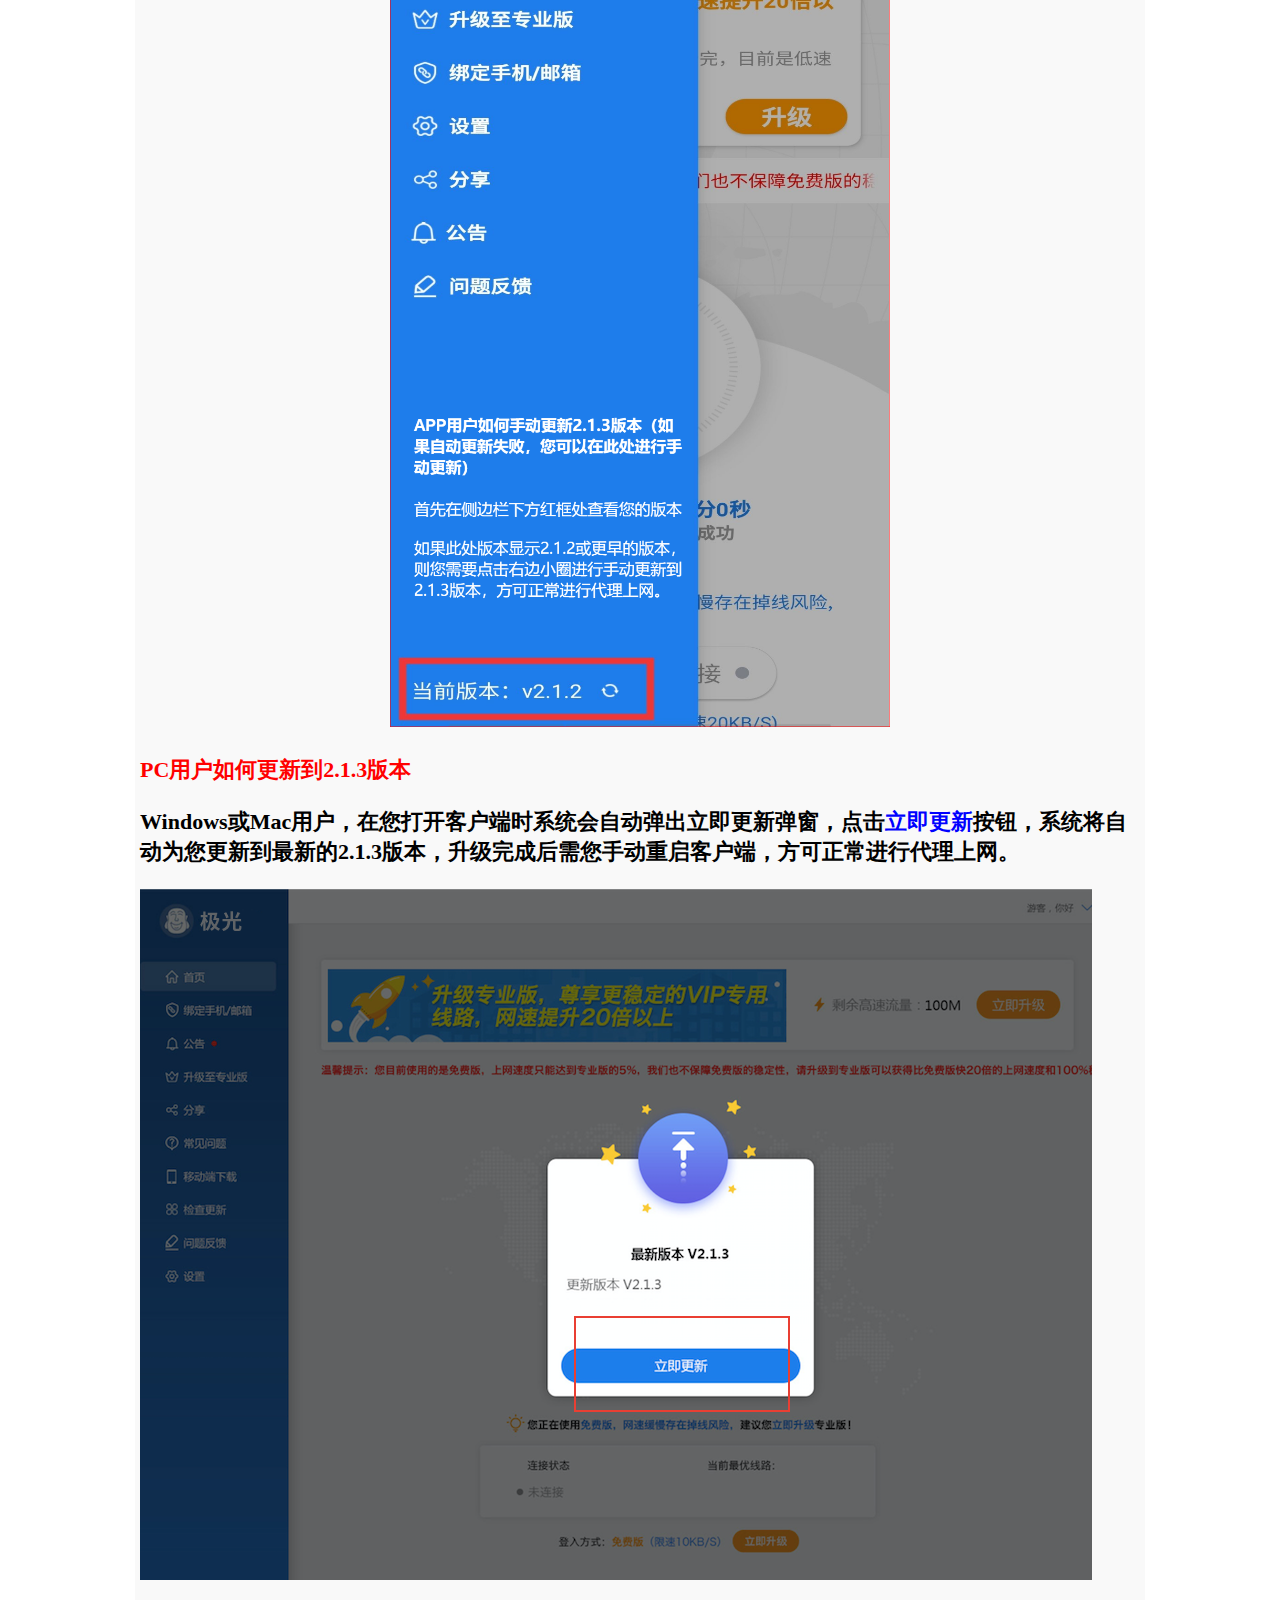
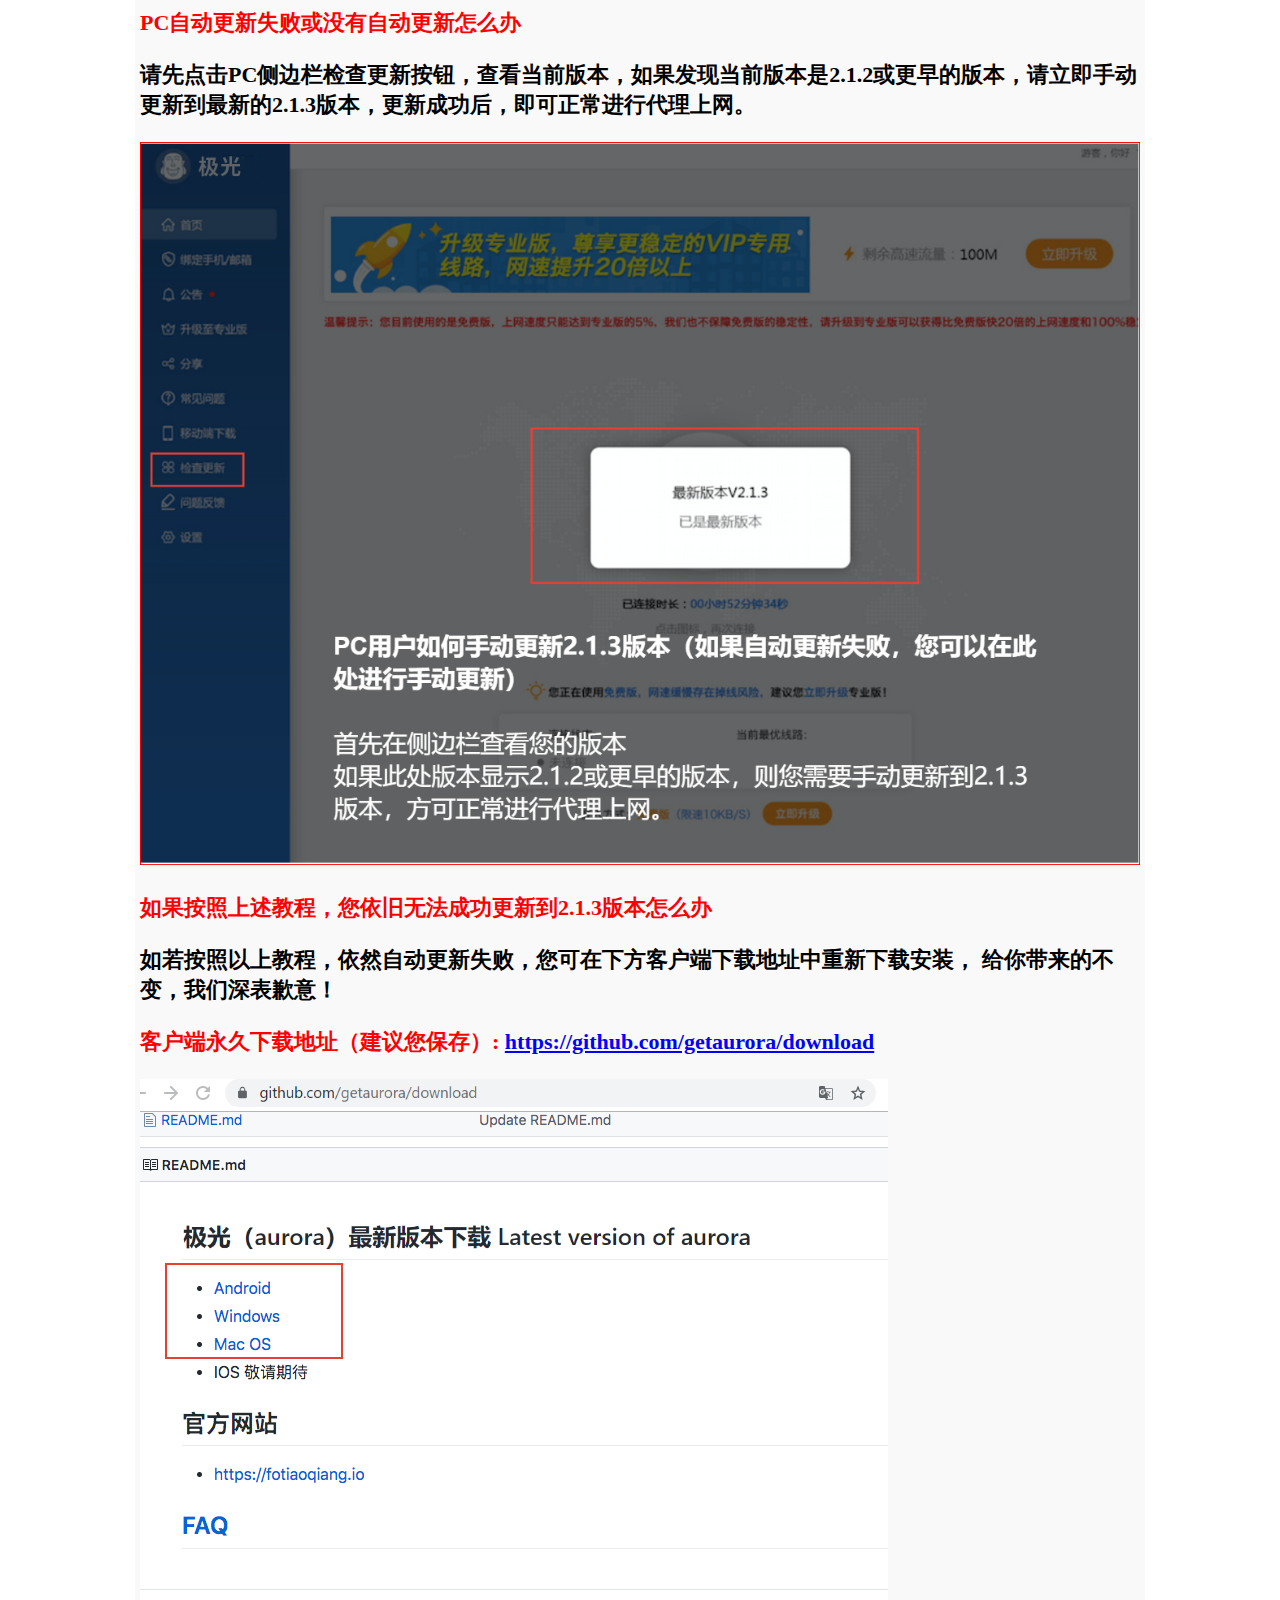
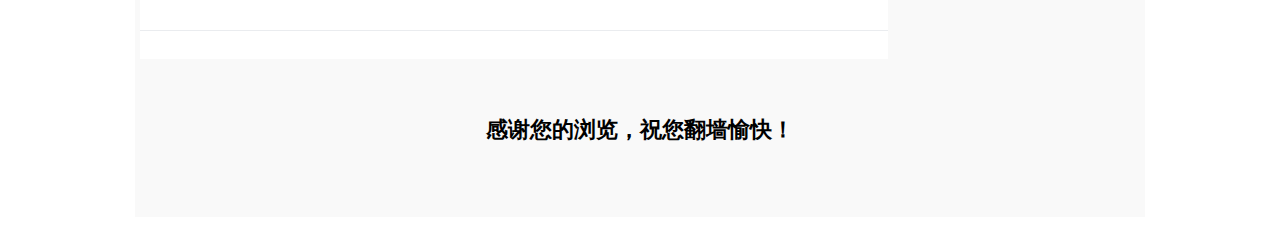
<file: notice.html>
<!DOCTYPE html>
<html lang="en">

<head>
    <meta charset="UTF-8">
    <meta name="viewport" content="width=device-width, initial-scale=1.0">
    <meta http-equiv="X-UA-Compatible" content="ie=edge">
    <title>Notice</title>
    <link rel="stylesheet" href="./css/index.css">

</head>

<body>
    <div class="notice">
        <div class="content bgcolor" style="font-size: 22px">
            <h1>2.1.3版本更新说明与注意事项</h1>
            <p>2.1.3版本将于 <span>2019-11-21 1:30:00～2019-11-21 8:30:00</span> 进行更新</p>
            <p>新版本对网络处理做了很大的改进和优化，将能有效帮助您解决卡顿，慢的问题。</p>

            <p>2.1.3版上线后，旧版本在未更新到2.1.3版本前，将无法正常进行代理上网，请大家务必更新到最新的2.1.3版本。</p>
            <p><span class="bigBlue">2.1.3版本更新方法</span></p>
            <p><span>Android端用户如何更新</span></p>

            <p>Android端用户，在您打开APP后，会出现立即更新弹窗，点击<span class="blue">立即更新</span>按钮，系统将自动为您更新到最新的2.1.3版本，更新成功后，即可正常进行代理上网。</p>
            <div class="android">
                <img src="./images/u31.png">
                <p>
                    <span>APP自动更新失败或没有自动更新怎么办</span>
                </p>
                <p>请先查看APP侧边栏底部当前版本处，如果发现版本是2.1.2或更早的版本，请立即手动更新到最新的2.1.3版本，更新成功后，即可正常进行代理上网。</p>
                <img  class="img2" src="./images/u27.jpg" />
            </div>
            <div class="pc">

                <p><span>PC用户如何更新到2.1.3版本</span></p>
                <p>Windows或Mac用户，在您打开客户端时系统会自动弹出立即更新弹窗，点击<span class="blue">立即更新</span>按钮，系统将自动为您更新到最新的2.1.3版本，升级完成后需您手动重启客户端，方可正常进行代理上网。</p>
                <img src="./images/u34.png" />

                <p><span>PC自动更新失败或没有自动更新怎么办</span></p>

                <p>请先点击PC侧边栏检查更新按钮，查看当前版本，如果发现当前版本是2.1.2或更早的版本，请立即手动更新到最新的2.1.3版本，更新成功后，即可正常进行代理上网。</p>
                <img src="./images/u29.png" class="img2" />

                <p><span>如果按照上述教程，您依旧无法成功更新到2.1.3版本怎么办</span></p>

                <p>
                    如若按照以上教程，依然自动更新失败，您可在下方客户端下载地址中重新下载安装， 给你带来的不变，我们深表歉意！
                </p>
            </div>
            <p>
                <span>客户端永久下载地址（建议您保存）:</span>
                <span>
                    <a class="blue" target="_blank" href="https://github.com/getaurora/download">https://github.com/getaurora/download</a>
                </span>
                <p>
                    <img src="./images/u35.png" />
                </p>
            </p>
            <p class="bottom">
                感谢您的浏览，祝您翻墙愉快！
            </p>
        </div>
    </div>
</body>

</html>
</file>
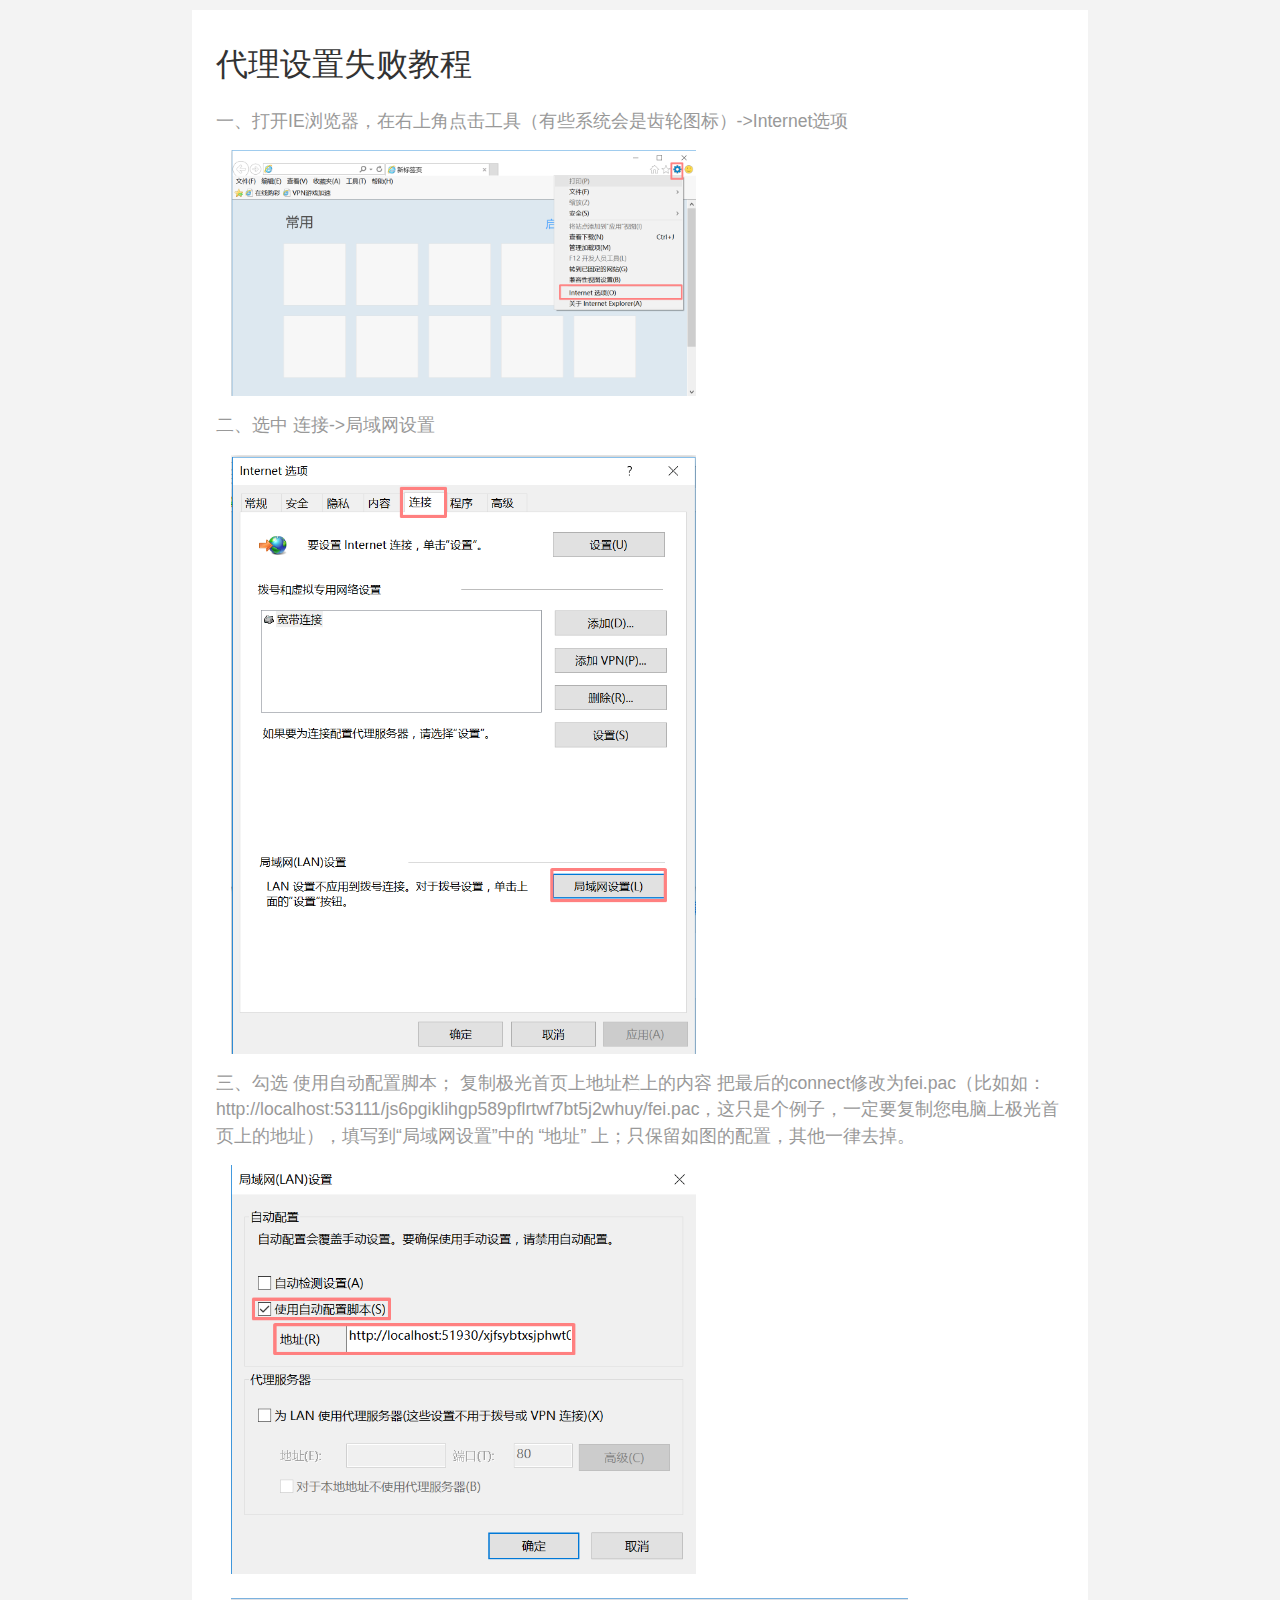
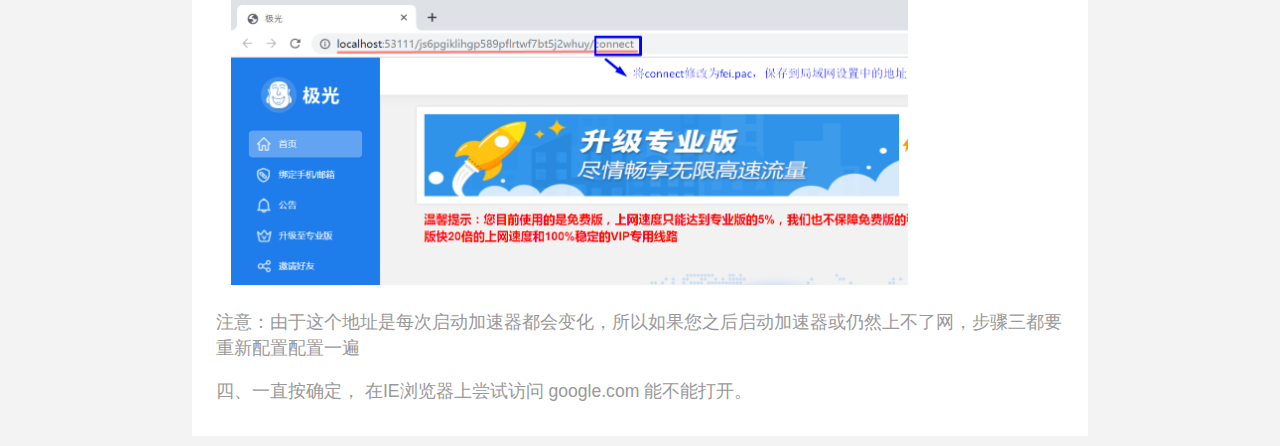
<file: proxy_settings.html>
<!doctype html>
<html lang="en">
  <head>
    <!-- Required meta tags -->
    <meta charset="utf-8">
    <meta name="viewport" content="width=device-width, initial-scale=1, shrink-to-fit=no">

    <!-- Bootstrap CSS -->
    <link rel="stylesheet" href="css/bootstrap.min.css">  
 
	<!-- Custom CSS -->
    <link rel="stylesheet" href="css/custom.css">


    <title>代理设置失败教程</title>
  </head>
  <body> 
  <div class="content">
	 <section class="intro">
				<h1> 代理设置失败教程</h1>
                <p> 一、打开IE浏览器，在右上角点击工具（有些系统会是齿轮图标）->Internet选项</p>
                <img src="img/001.png" class="img-fluid col-7 mb-3 ">
                
                <p>二、选中 连接->局域网设置 </p>
                  <img src="img/002.png" class="col-7 mb-3">
                  
                <p>三、勾选 使用自动配置脚本； 复制极光首页上地址栏上的内容 把最后的connect修改为fei.pac（比如如：http://localhost:53111/js6pgiklihgp589pflrtwf7bt5j2whuy/fei.pac，这只是个例子，一定要复制您电脑上极光首页上的地址），填写到“局域网设置”中的
			“地址” 上；只保留如图的配置，其他一律去掉。
</p>
<img src="img/003.png" class="col-7"> <br><br>

<img src="img/004.png" class="col-10"> <br><br>
<P>注意：由于这个地址是每次启动加速器都会变化，所以如果您之后启动加速器或仍然上不了网，步骤三都要重新配置配置一遍</p>
                <p>四、一直按确定， 在IE浏览器上尝试访问 google.com 能不能打开。
 </p>

                 
       </section>
         
</div>        
    <!-- Optional JavaScript -->
    <!-- jQuery first, then Popper.js, then Bootstrap JS -->
    <script src="https://code.jquery.com/jquery-3.4.1.slim.min.js" integrity="sha384-J6qa4849blE2+poT4WnyKhv5vZF5SrPo0iEjwBvKU7imGFAV0wwj1yYfoRSJoZ+n" crossorigin="anonymous"></script>
    <script src="https://cdn.jsdelivr.net/npm/popper.js@1.16.0/dist/umd/popper.min.js" integrity="sha384-Q6E9RHvbIyZFJoft+2mJbHaEWldlvI9IOYy5n3zV9zzTtmI3UksdQRVvoxMfooAo" crossorigin="anonymous"></script>
    <script src="https://stackpath.bootstrapcdn.com/bootstrap/4.4.1/js/bootstrap.min.js" integrity="sha384-wfSDF2E50Y2D1uUdj0O3uMBJnjuUD4Ih7YwaYd1iqfktj0Uod8GCExl3Og8ifwB6" crossorigin="anonymous"></script>
	  

 </body>
</html>
</file>
<file: css/index.css>
h1 {
	padding: 20px 0;
	font-size: 40px;
}
span{
	color: red;
}

.bigBlue{
	font-size: 30px;
	color: blue;
}

.bgcolor{
	background-color: #f9f9f9;
}

.tutorial{
	width: 100%;
	height: auto;
	text-align: center;
}

.notice{
	width: 100%;
	height: auto;
	text-align: center;
}


.content{
	width: 1000px;
	height: auto;
	margin: 0 auto;
	padding: 50px 5px;
}


.p1 {
	text-align: left;
    font-size: 24px;
    margin-bottom: 10px;
    font-weight: 600;
}

.img1 img {
	width: 100%;
}

.p2 {
	margin: 50px 5px 10px 5px;
    text-align: left;
    font-size: 24px;
    font-weight: 600;
}

.img2 img{
	width: 100%;
}


.pc {
	text-align: left;
}

.pc .step1{
	font-size: 20px;
}
.pc .step2{
	font-size: 20px;
}


.app {
	margin-top: 50px;
}

.app .title{
	font-size: 24px;
	text-align: left;
	font-weight: 600;
	margin-bottom: 10px;
}

.app .img3 img{
	width: 100%;
}
.app p {
	font-size: 20px;
	text-align: left;
}
.app .step-list{
	text-align: left;
}

.thks{
	padding: 20px 0;
	font-size: 24px;
	font-weight: 600;
	color: red;
}


/** notice */

p{
	text-align: left;
	font-weight: 600;
}

.bottom{
	text-align: center;
	margin-top: 50px;
}

.blue{
	color: blue;
}

.android{
	width: 100%;
}
.android .img2{
	width: 50%;
}

.pc .img2{
	width: 100%;
}
</file>
<file: css/custom.css>
html {
  scroll-behavior: smooth;
	} 
body {background:#f3f3f3;}	
h1 { 
    margin-top: .5em;
	color:#333333;
    margin-bottom: .65em;
    font-size: 24px;
    font-size: 2em;
    line-height: 1.4;}

p {color:#999999; font-size:1.1em;}
	
.content {      
    background: #ffffff; 
    margin: 0 auto;
    padding: 1em 1.5em;
    margin-top: 10px;
    width: 70%;
    margin-bottom: 10px;

}	
body > section {  } 

.card-body img {
    display: flex; 
    margin: 0 auto; 
    margin-bottom: 30px;
}
.card h3 {
    font-size: 1.4em;
    margin-bottom: 0em;
    color: #333333;
    text-decoration: none;
}

.card  h3:hover {text-decoration:none; 
    color: rgb(0, 115, 199);}
.card-header {
    background-color: rgba(204, 204, 204, 0.16);}
	
.btn-link:hover { 
    text-decoration: none;
}

.footer {margin-top:1em;}
</file>
